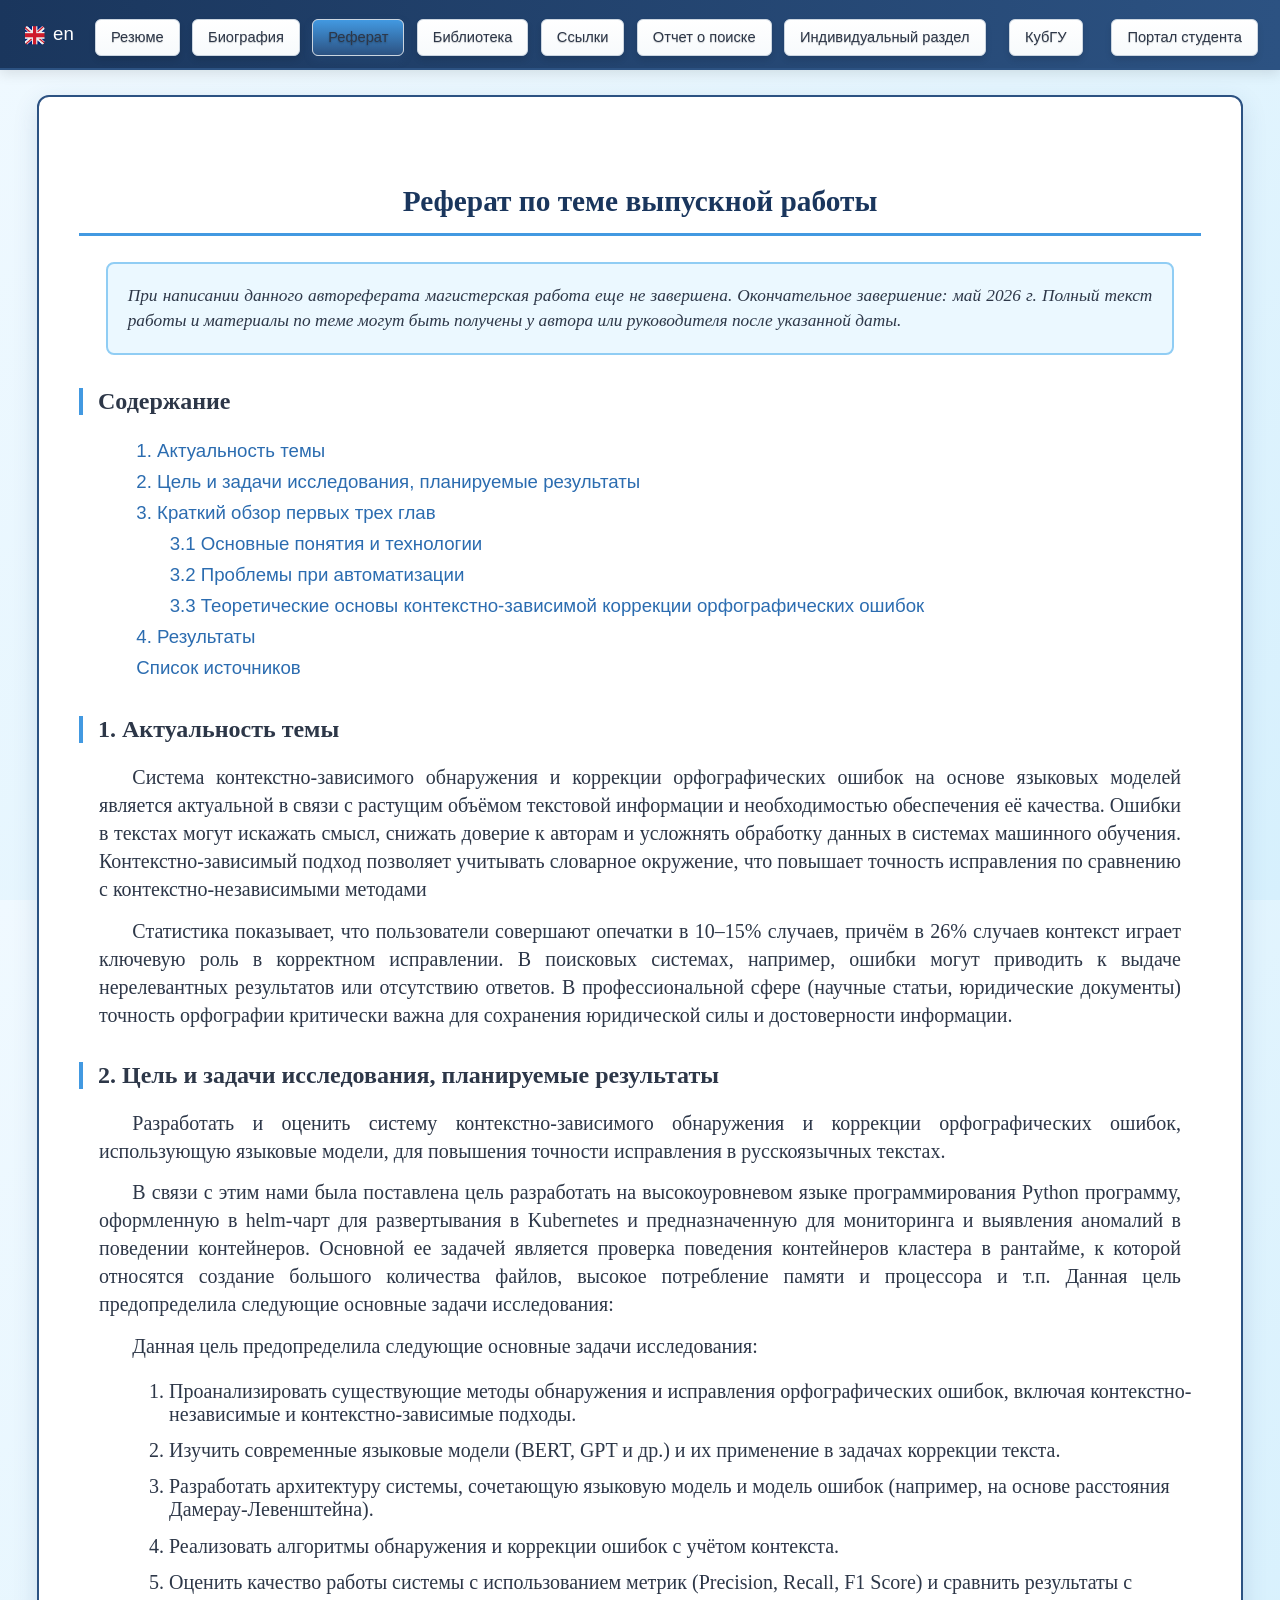
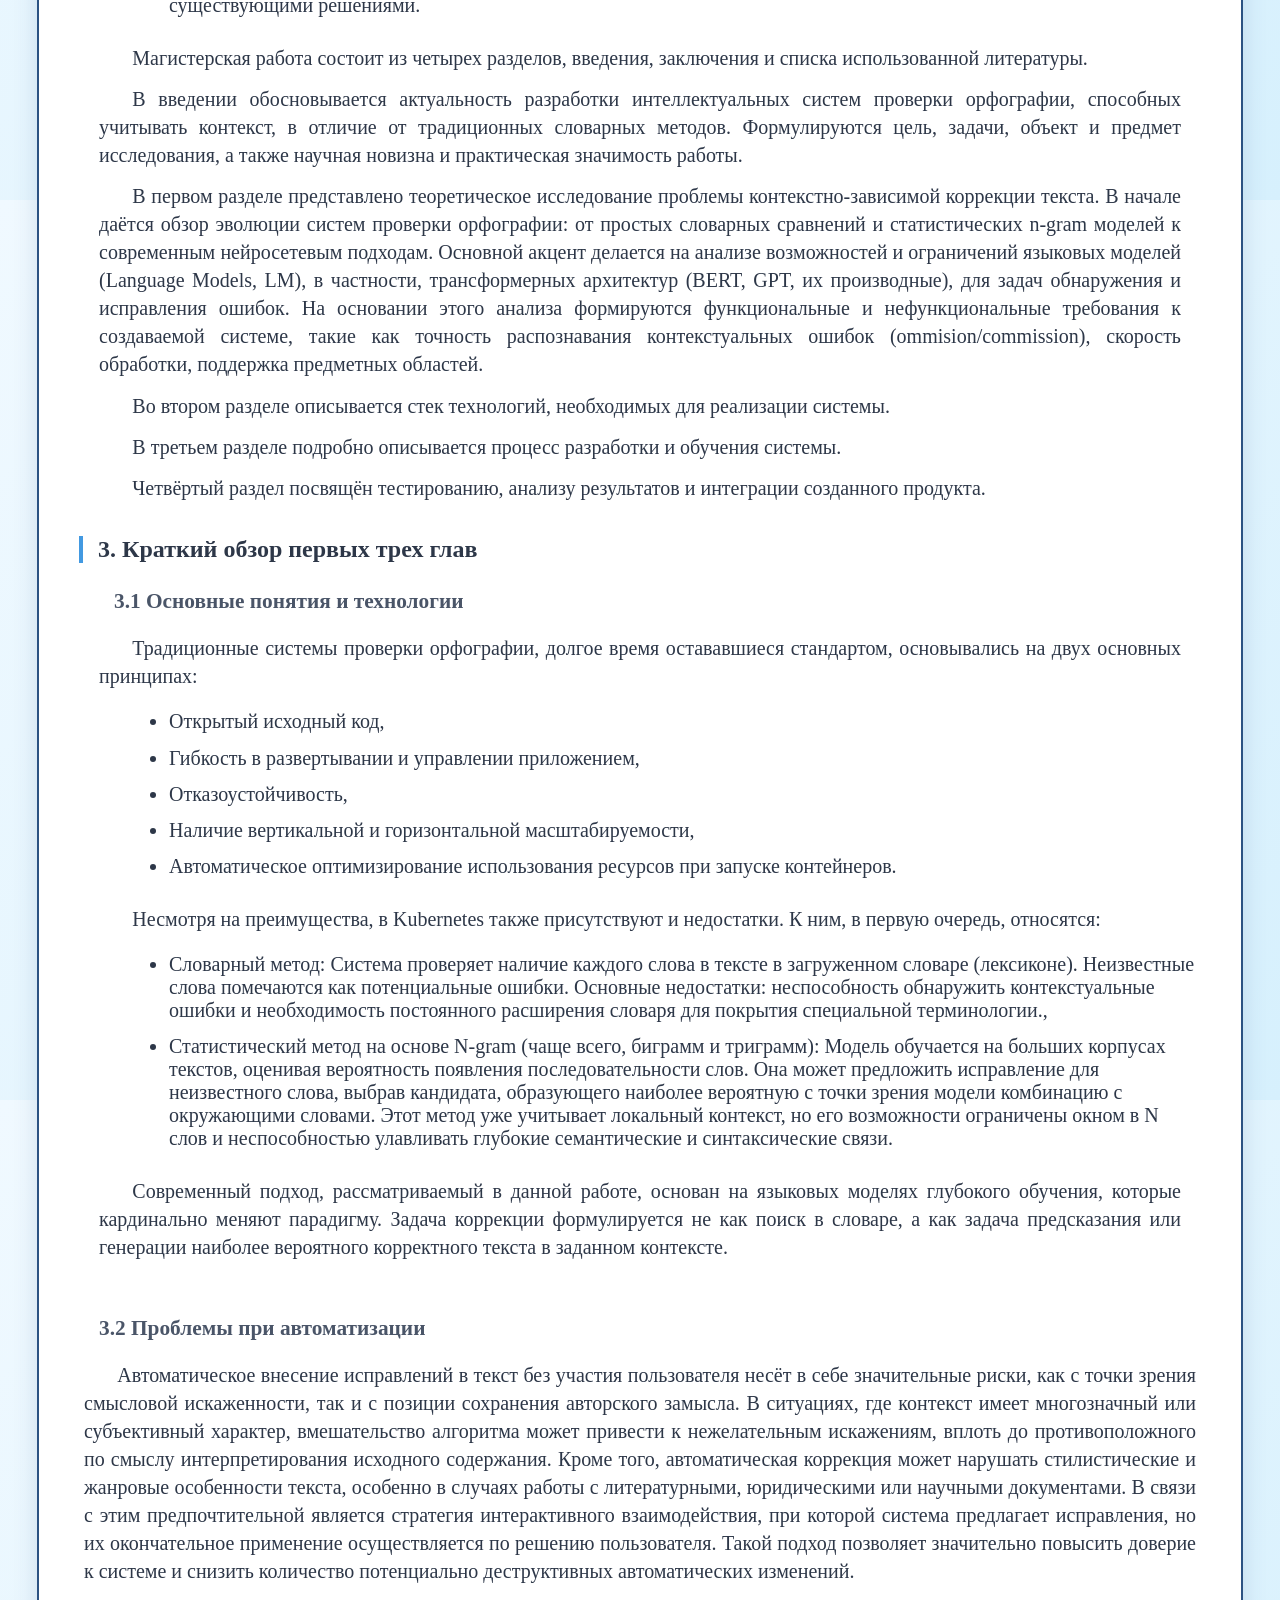
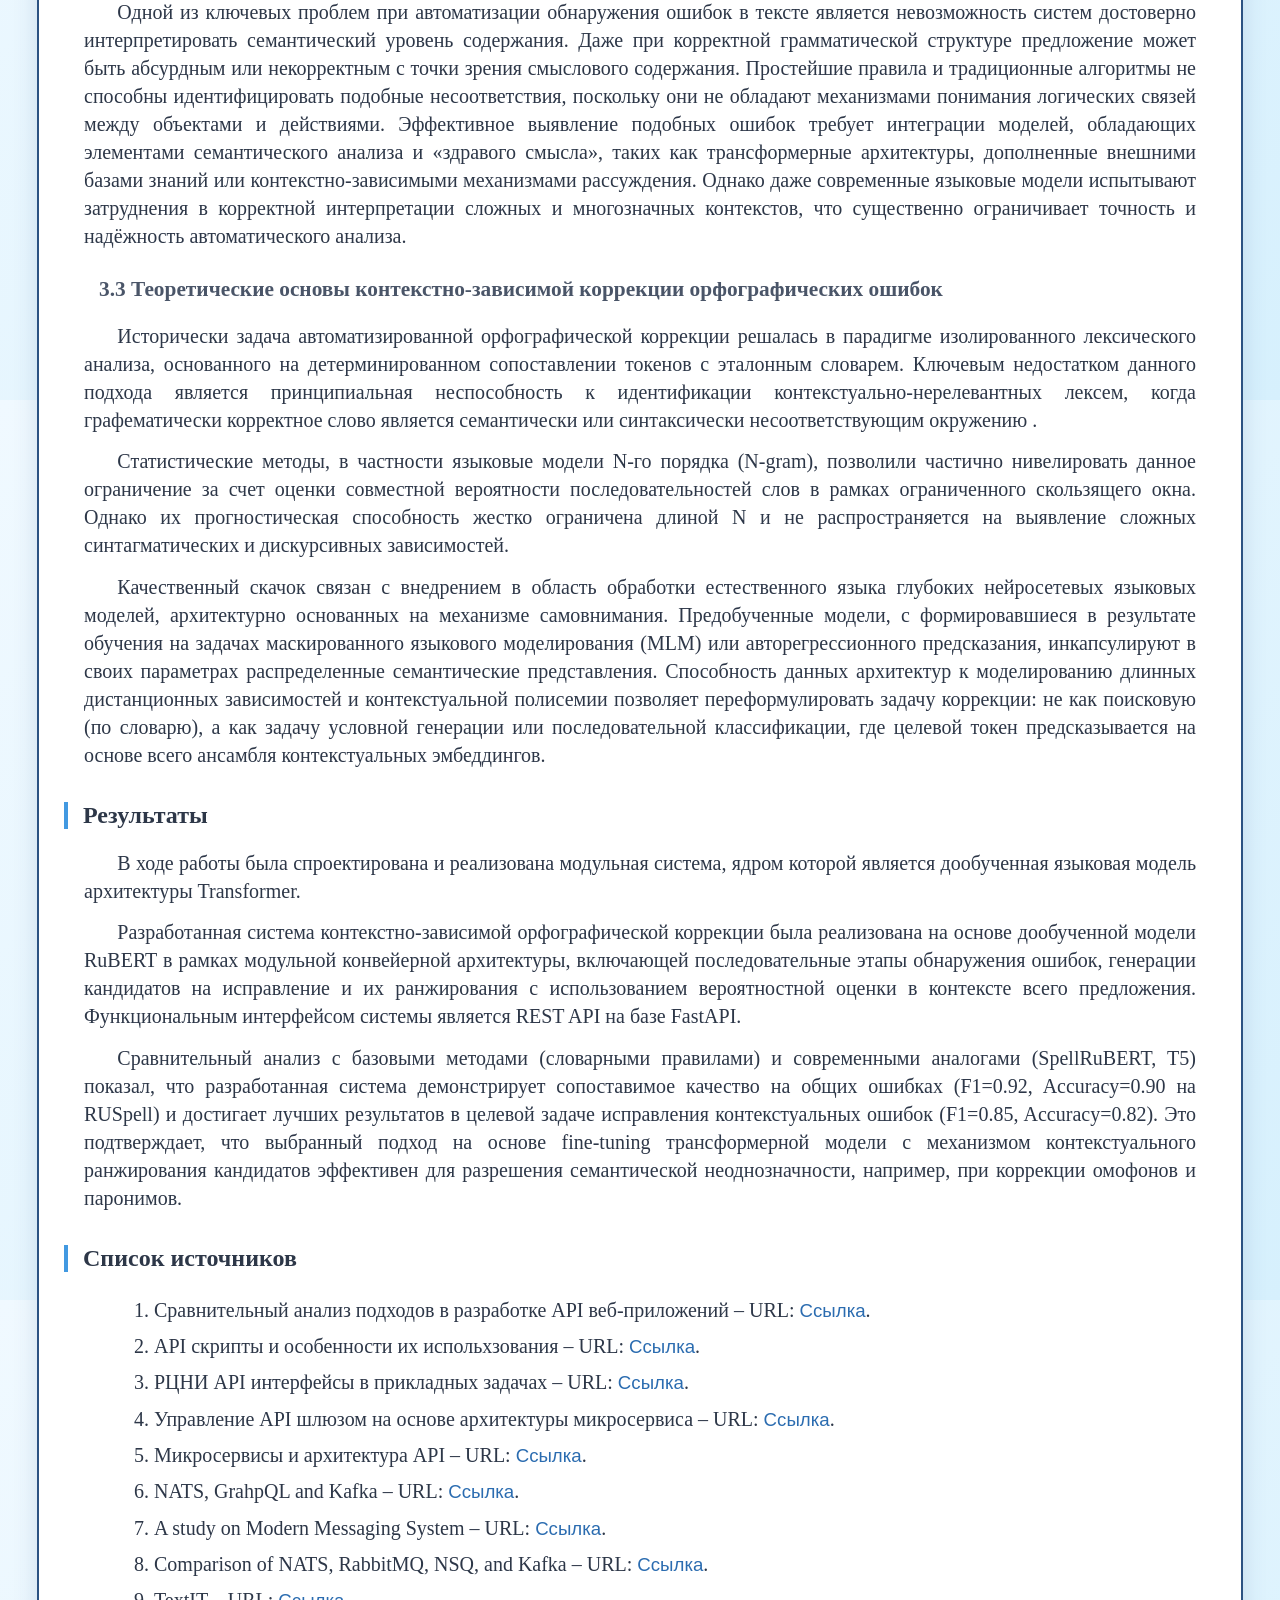
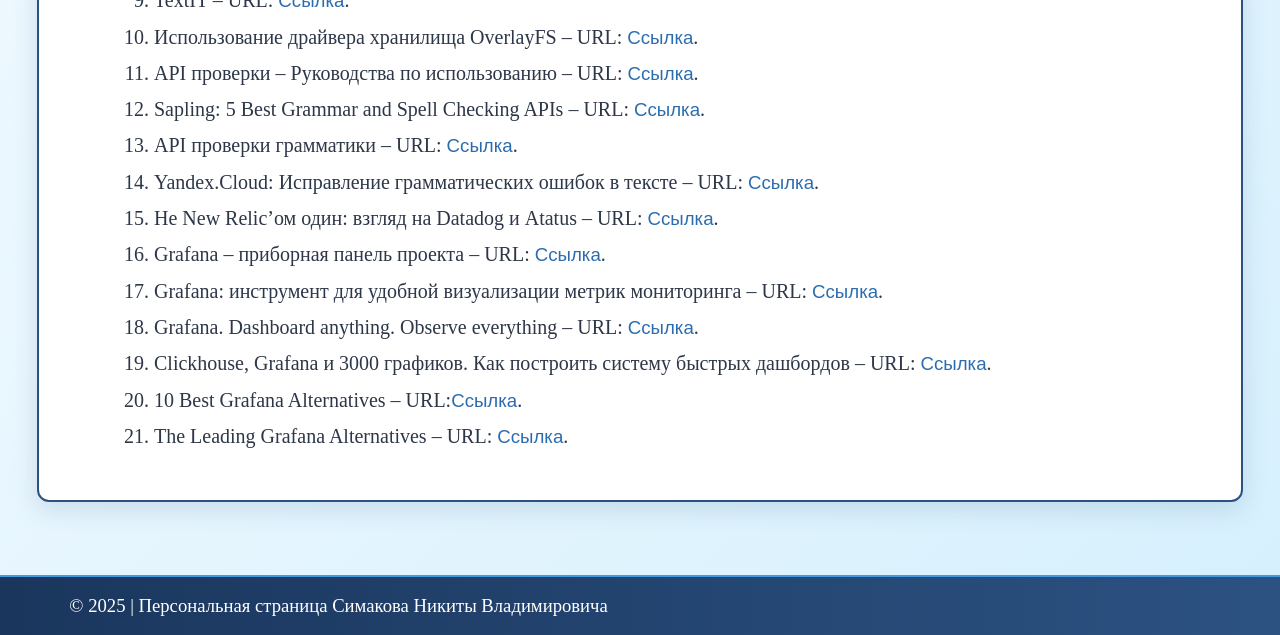
<file: diss/index.htm>
<!DOCTYPE HTML PUBLIC "-//W3C//DTD HTML 4.01 Transitional//EN" "http://www.w3.org/TR/html4/loose.dtd">
<html>
<head>
  <meta http-equiv="Content-Type" content="text/html; charset=utf-8">
  <title>Реферат - Симакова Никиты Владимировича - Система контекстно-зависимого обнаружения и коррекции орфографических ошибок на основе языковых моделей </title>
  <link rel="stylesheet" type="text/css" href="../css/style.css">
</head>

<body lang="ru">

	<div id="topblock">
		<div id="langbox">
			<a href="indexe.htm"><img src="../images/en-flag.png" alt="English" title="English" width="28" height="20" style="color: #ffff;">en</a>
		</div>
		<div id="menu">
			<a class="button color" href="../index.htm">Резюме</a>
			<a class="button color" href="../bio/index.htm">Биография</a>
			<a class="button colorfix">Реферат</a>
			<a class="button color" href="../library/index.htm">Библиотека</a>
			<a class="button color" href="../links/index.htm">Ссылки</a>
			<a class="button color" href="../links/report.htm">Отчет о поиске</a> 
			<a class="button color" href="../ind/index.htm">Индивидуальный раздел</a>
		</div>
		<div id="donntu">
			<a class="button color" href="http://kubsu.ru/" target="_blank">КубГУ</a> &nbsp;
			<a class="button color" href="https://kubsu.ru/user" target="_blank" title="Перейти в личный кабинет студента">Портал студента</a>
		</div>
	</div><!-- topblock -->

	<div id="middleblockosn">
		<div id="maintext">
			
			<h1 style="text-align: center;">Реферат по теме выпускной работы</h1>
			<p class="comment">
			При написании данного автореферата магистерская работа еще не завершена. Окончательное завершение: май 2026 г. Полный текст работы и материалы по теме могут быть получены у автора или руководителя после указанной даты.
			</p>
			
			<h2>Содержание</h2>

			<ul class=content>
				<li class=ct1><a href="#p1">1. Актуальность темы</a>
				<li class=ct1><a href="#p2">2. Цель и задачи исследования, планируемые результаты</a>
				
				<li class=ct1><a href="#p3">3. Краткий обзор первых трех глав</a>
				<li class=ct2><a href="#p31">3.1 Основные понятия и технологии</a>
				<li class=ct2><a href="#p32">3.2 Проблемы при автоматизации</a>
				<li class=ct2><a href="#p33">3.3 Теоретические основы контекстно-зависимой коррекции орфографических ошибок</a>
				
				<li class=ct1><a href="#p4">4. Результаты</a>
				
				<li class=ct1><a href="#ref">Список источников</a>
			</ul>

			<a name=p1></a>
			<h2>1. Актуальность темы</h2>
			
			<p>
			Система контекстно-зависимого обнаружения и коррекции орфографических ошибок на основе языковых моделей является актуальной в связи с растущим объёмом текстовой информации и необходимостью обеспечения её качества.
			 Ошибки в текстах могут искажать смысл, снижать доверие к авторам и усложнять обработку данных в системах машинного обучения.
			 Контекстно-зависимый подход позволяет учитывать словарное окружение, что повышает точность исправления по сравнению с контекстно-независимыми методами
			</p>

			<p> Статистика показывает, что пользователи совершают опечатки в 10–15% случаев, причём в 26% случаев контекст играет ключевую роль в корректном исправлении.
				 В поисковых системах, например, ошибки могут приводить к выдаче нерелевантных результатов или отсутствию ответов. 
				В профессиональной сфере (научные статьи, юридические документы) точность орфографии критически важна для сохранения юридической силы и достоверности информации. </p>
			
			<a name='p2'></a>
			<h2>2. Цель и задачи исследования, планируемые результаты</h2>
			
			<p>Разработать и оценить систему контекстно-зависимого обнаружения и коррекции орфографических ошибок,
				 использующую языковые модели, для повышения точности исправления в русскоязычных текстах. </p>
			
			<p>В связи с этим нами была поставлена цель разработать на высокоуровневом языке программирования Python программу, оформленную в helm-чарт для развертывания в Kubernetes
				 и предназначенную для мониторинга и выявления аномалий в поведении контейнеров. Основной ее задачей является проверка поведения контейнеров кластера в рантайме, к которой
				  относятся создание большого количества файлов, высокое потребление памяти и процессора и т.п. Данная цель предопределила следующие основные задачи исследования:</p>
			
			<p>Данная цель предопределила следующие основные задачи исследования:</p>
			<ol>
				<li style="margin-left: 50px;">Проанализировать существующие методы обнаружения и исправления орфографических ошибок, включая контекстно-независимые и контекстно-зависимые подходы.
				<li style="margin-left: 50px;">Изучить современные языковые модели (BERT, GPT и др.) и их применение в задачах коррекции текста.
				<li style="margin-left: 50px;">Разработать архитектуру системы, сочетающую языковую модель и модель ошибок (например, на основе расстояния Дамерау-Левенштейна).
				<li style="margin-left: 50px;">Реализовать алгоритмы обнаружения и коррекции ошибок с учётом контекста.
				<li style="margin-left: 50px;">Оценить качество работы системы с использованием метрик (Precision, Recall, F1 Score) и сравнить результаты с существующими решениями.
			</ol>
			<p>Магистерская работа состоит из четырех разделов, введения, заключения и списка использованной литературы.</p>

			<p>В введении обосновывается актуальность разработки интеллектуальных систем проверки орфографии, способных учитывать контекст, в отличие от традиционных словарных методов.
				 Формулируются цель, задачи, объект и предмет исследования,
				 а также научная новизна и практическая значимость работы.</p>
			<p>В первом разделе представлено теоретическое исследование проблемы контекстно-зависимой коррекции текста. В начале даётся обзор эволюции систем проверки орфографии:
				 от простых словарных сравнений и статистических n-gram моделей к современным нейросетевым подходам. Основной акцент делается на анализе возможностей и ограничений языковых моделей 
				 (Language Models, LM), в частности, трансформерных архитектур (BERT, GPT, их производные), для задач обнаружения и исправления ошибок.
				  На основании этого анализа формируются функциональные и нефункциональные требования к создаваемой системе,
				 такие как точность распознавания контекстуальных ошибок (оmmision/commission), скорость обработки, поддержка предметных областей.</p>
			<p>Во втором разделе описывается стек технологий, необходимых для реализации системы.</p>
			<p>В третьем разделе подробно описывается процесс разработки и обучения системы.</p>
			<p>Четвёртый раздел посвящён тестированию, анализу результатов и интеграции созданного продукта.</p>
			<a name=p3></a>
			<h2>3. Краткий обзор первых трех глав</h2>
	
			<a name=p31></a>
			<h3 style="margin-bottom: 20px; margin-left: 35px;">3.1 Основные понятия и технологии</h3>

			<p>
				Традиционные системы проверки орфографии, долгое время остававшиеся стандартом, основывались на двух основных принципах:
			</p>
			<ul>
				<li style="margin-left: 50px;">Открытый исходный код,</li>
				<li style="margin-left: 50px;">Гибкость в развертывании и управлении приложением,</li>
				<li style="margin-left: 50px;">Отказоустойчивость,</li>
				<li style="margin-left: 50px;">Наличие вертикальной и горизонтальной масштабируемости,</li>
				<li style="margin-left: 50px;">Автоматическое оптимизирование использования ресурсов при запуске контейнеров.</li>
			</ul>
			<p>Несмотря на преимущества, в Kubernetes также присутствуют и недостатки. К ним, в первую очередь, относятся:</p>
			<ul>
				<li style="margin-left: 50px;">Словарный метод: Система проверяет наличие каждого слова в тексте в загруженном словаре (лексиконе). Неизвестные слова помечаются как потенциальные ошибки. Основные недостатки: 
					неспособность обнаружить контекстуальные ошибки  и необходимость постоянного расширения словаря для покрытия специальной терминологии.,</li>
				<li style="margin-left: 50px;">Статистический метод на основе N-gram (чаще всего, биграмм и триграмм): Модель обучается на больших корпусах текстов, оценивая вероятность появления последовательности слов. Она может предложить исправление для неизвестного слова, выбрав кандидата, образующего наиболее вероятную с точки зрения модели комбинацию с окружающими словами. Этот метод уже учитывает локальный контекст, 
					но его возможности ограничены окном в N слов и неспособностью улавливать глубокие семантические и синтаксические связи.</li>
				
			</ul>
			
			<p>Современный подход, рассматриваемый в данной работе, основан на языковых моделях глубокого обучения, 
				которые кардинально меняют парадигму. Задача коррекции формулируется не как поиск в словаре, 
				а как задача предсказания или генерации наиболее вероятного корректного текста в заданном контексте.</p>
			
			</div>	

			<a name=p32></a>
			<h3 style="margin-bottom: 20px; margin-left: 35px;">3.2 Проблемы при автоматизации</h3>
			<p>Автоматическое внесение исправлений в текст без участия пользователя несёт в себе значительные риски, как с точки зрения смысловой искаженности, 
				так и с позиции сохранения авторского замысла. В ситуациях, где контекст имеет многозначный или субъективный характер, вмешательство алгоритма может привести к нежелательным искажениям, 
				вплоть до противоположного по смыслу интерпретирования исходного содержания. Кроме того, автоматическая коррекция может нарушать стилистические и жанровые особенности текста, особенно в случаях работы 
				с литературными, юридическими или научными документами. В связи с этим предпочтительной является стратегия интерактивного взаимодействия, при которой система предлагает исправления, но их окончательное 
				применение осуществляется по решению пользователя.
				 Такой подход позволяет значительно повысить доверие к системе и снизить количество потенциально деструктивных автоматических изменений.</p>
			<p>Одной из ключевых проблем при автоматизации обнаружения ошибок в тексте является невозможность систем достоверно интерпретировать семантический уровень содержания.
				 Даже при корректной грамматической структуре предложение может быть абсурдным или некорректным с точки зрения смыслового содержания. 
				 Простейшие правила и традиционные алгоритмы не способны идентифицировать подобные несоответствия, поскольку они не обладают механизмами понимания логических связей между 
				 объектами и действиями. Эффективное выявление подобных ошибок требует интеграции моделей, обладающих элементами семантического анализа и «здравого смысла», таких как
				  трансформерные архитектуры, дополненные внешними базами знаний или контекстно-зависимыми механизмами рассуждения. Однако даже современные языковые модели испытывают затруднения
				 в корректной интерпретации сложных и многозначных контекстов, что существенно ограничивает точность и надёжность автоматического анализа.</p>
			
			
			
			

			<a name=p33></a>
			<h3  style="margin-bottom: 20px; margin-left: 35px;">3.3 Теоретические основы контекстно-зависимой коррекции орфографических ошибок</h3>	
			<p>Исторически задача автоматизированной орфографической коррекции решалась в парадигме изолированного лексического анализа,
				 основанного на детерминированном сопоставлении токенов с эталонным словарем. Ключевым недостатком данного подхода является принципиальная неспособность к идентификации
				  контекстуально-нерелевантных лексем, когда графематически корректное слово является семантически 
				или синтаксически несоответствующим окружению .</p>
			
			<p>Статистические методы, в частности языковые модели N-го порядка (N-gram), позволили частично нивелировать данное ограничение за счет оценки совместной вероятности
				 последовательностей слов в рамках ограниченного скользящего окна.
				 Однако их прогностическая способность жестко ограничена длиной N и не распространяется на выявление сложных синтагматических и дискурсивных зависимостей. </p>
			
			
			<p>Качественный скачок связан с внедрением в область обработки естественного языка
				 глубоких нейросетевых языковых моделей, архитектурно основанных на механизме самовнимания. Предобученные модели, с
				 формировавшиеся в результате обучения на задачах маскированного языкового моделирования (MLM) или авторегрессионного предсказания,
				  инкапсулируют в своих параметрах распределенные семантические представления. Способность данных архитектур к моделированию длинных дистанционных зависимостей
				   и контекстуальной полисемии позволяет переформулировать задачу коррекции: не как поисковую (по словарю),
				 а как задачу условной генерации или последовательной классификации, где целевой токен предсказывается на основе всего ансамбля контекстуальных эмбеддингов.</p>
		

			<a name=p4></a>
			<h2>Результаты</h2>
			<p>В ходе работы была спроектирована и реализована модульная система, ядром которой является дообученная языковая модель архитектуры Transformer.</p>
			<p>Разработанная система контекстно-зависимой орфографической коррекции была реализована на основе дообученной модели RuBERT в рамках модульной конвейерной архитектуры, 
				включающей последовательные этапы обнаружения ошибок, генерации кандидатов на исправление и их ранжирования с использованием вероятностной оценки в контексте всего предложения.
				 Функциональным интерфейсом системы является REST API на базе FastAPI.</p>
			<p> Сравнительный анализ с базовыми методами (словарными правилами) и современными аналогами (SpellRuBERT, T5) показал,
				 что разработанная система демонстрирует сопоставимое качество на общих ошибках (F1=0.92, Accuracy=0.90 на RUSpell) и достигает лучших результатов в целевой задаче исправления
				  контекстуальных ошибок (F1=0.85, Accuracy=0.82). Это подтверждает, что выбранный подход на основе fine-tuning трансформерной модели
				 с механизмом контекстуального ранжирования кандидатов эффективен для разрешения семантической неоднозначности, например, при коррекции омофонов и паронимов.</p>
			
			
			

			
			<a name=ref></a>
			<h2>Список источников</h2>
			<ol>
				<li style="margin-left: 50px;"><a name="ref1"></a> Сравнительный анализ подходов в разработке API веб-приложений – URL: <a href="https://cyberleninka.ru/article/n/sravnitelnyy-analiz-podhodov-v-razrabotke-api-veb-prilozheniy/viewer ">Ссылка</a>.
				<li style="margin-left: 50px;"><a name="ref2"></a> API скрипты и особенности их испольхзования – URL: <a href="URL: https://cyberleninka.ru/article/n/api-skripty-i-osobennoispolzovaniya/viewer ">Ссылка</a>.
				<li style="margin-left: 50px;"><a name="ref3"></a> РЦНИ API интерфейсы в прикладных задачах – URL: <a href="https://www.semanticscholar.org/reader/077a6f147bd94930433405989775d805c6da1d20/">Ссылка</a>.
				<li style="margin-left: 50px;"><a name="ref4"></a> Управление API шлюзом на основе архитектуры микросервиса – URL: <a href="https://cyberleninka.ru/article/n/upravlenie-api-shlyuzom-na-osnove-arhitektury-mikroservisa/viewer">Ссылка</a>.
				<li style="margin-left: 50px;"><a name="ref5"></a> Микросервисы и архитектура API – URL: <a href="https://sciguide.hse.ru/tech/api/ ">Ссылка</a>.
				<li style="margin-left: 50px;"><a name="ref6"></a> NATS, GrahpQL and Kafka – URL: <a href="https://habr.com/ru/articles/875330/ ">Ссылка</a>.
				<li style="margin-left: 50px;"><a name="ref7"></a> A study on Modern Messaging System – URL: <a href="https://www.semanticscholar.org/reader/077a6f147bd94930433405989775d805c6da1d20">Ссылка</a>.
				<li style="margin-left: 50px;"><a name="ref8"></a> Comparison of NATS, RabbitMQ, NSQ, and Kafka  – URL: <a href="https://gcore.com/learning/nats-rabbitmq-nsq-kafka-comparison/ ">Ссылка</a>.
				<li style="margin-left: 50px;"><a name="ref9"></a> TextIT – URL: <a href="https://habr.com/ru/articles/576888/">Ссылка</a>.
				<li style="margin-left: 50px;"><a name="ref10"></a> Использование драйвера хранилища OverlayFS – URL: <a href="https://digitology.tech/docs/docker/storage/storagedriver/overlayfs-driver.html">Ссылка</a>.
				<li style="margin-left: 50px;"><a name="ref11"></a> API проверки – Руководства по использованию – URL: <a href="https://text.ru/api-check/manual">Ссылка</a>.
				<li style="margin-left: 50px;"><a name="ref12"></a> Sapling: 5 Best Grammar and Spell Checking APIs – URL: <a href="https://sapling.ai/docs/api/comparison/ ">Ссылка</a>.
				<li style="margin-left: 50px;"><a name="ref13"></a> API проверки грамматики  – URL: <a href="https://textgears.com/ru/api">Ссылка</a>.
				<li style="margin-left: 50px;"><a name="ref14"></a> Yandex.Cloud: Исправление грамматических ошибок в тексте – URL: <a href="https://yandex.cloud/ru/docs/foundationmodels/prompts/yandexgpt/content-fixing-errors?utm_referrer=https%3A%2F%2Fyandex.ru%2F">Ссылка</a>.
				<li style="margin-left: 50px;"><a name="ref15"></a> Не New Relic’ом один: взгляд на Datadog и Atatus – URL: <a href="https://habr.com/ru/companies/flant/articles/465177/">Ссылка</a>.
				<li style="margin-left: 50px;"><a name="ref21"></a> Grafana – приборная панель проекта – URL: <a href="https://skillbox.ru/media/code/grafana-pribornaya-panel-proekta/?ysclid=m60exx0mp6582596561#stk-1">Ссылка</a>.
				<li style="margin-left: 50px;"><a name="ref22"></a> Grafana: инструмент для удобной визуализации метрик мониторинга – URL: <a href="https://cloud.vk.com/blog/grafana-instrument-udobnoy-vizualizatsii-metrik-monitoringa/?ysclid=m60f4884ms238637031">Ссылка</a>.
				<li style="margin-left: 50px;"><a name="ref23"></a> Grafana. Dashboard anything. Observe everything – URL: <a href="https://grafana.com/grafana/">Ссылка</a>.
				<li style="margin-left: 50px;"><a name="ref24"></a> Clickhouse, Grafana и 3000 графиков. Как построить систему быстрых дашбордов – URL: <a href="https://habr.com/ru/companies/ozontech/articles/774712/">Ссылка</a>.
				<li style="margin-left: 50px;"><a name="ref25"></a> 10 Best Grafana Alternatives – URL:<a href=" https://www.atatus.com/blog/grafana-alternatives/">Ссылка</a>.
				<li style="margin-left: 50px;"><a name="ref26"></a> The Leading Grafana Alternatives – URL: <a href="https://logit.io/blog/post/grafana-alternatives/">Ссылка</a>.
				</ol>
		
		</div> <!-- maintext -->
	
	</div> <!-- middleblock -->

	<footer>
		<p>© 2025 | Персональная страница Симакова Никиты Владимировича</p>
	</footer>

</body>
</html>
</file>
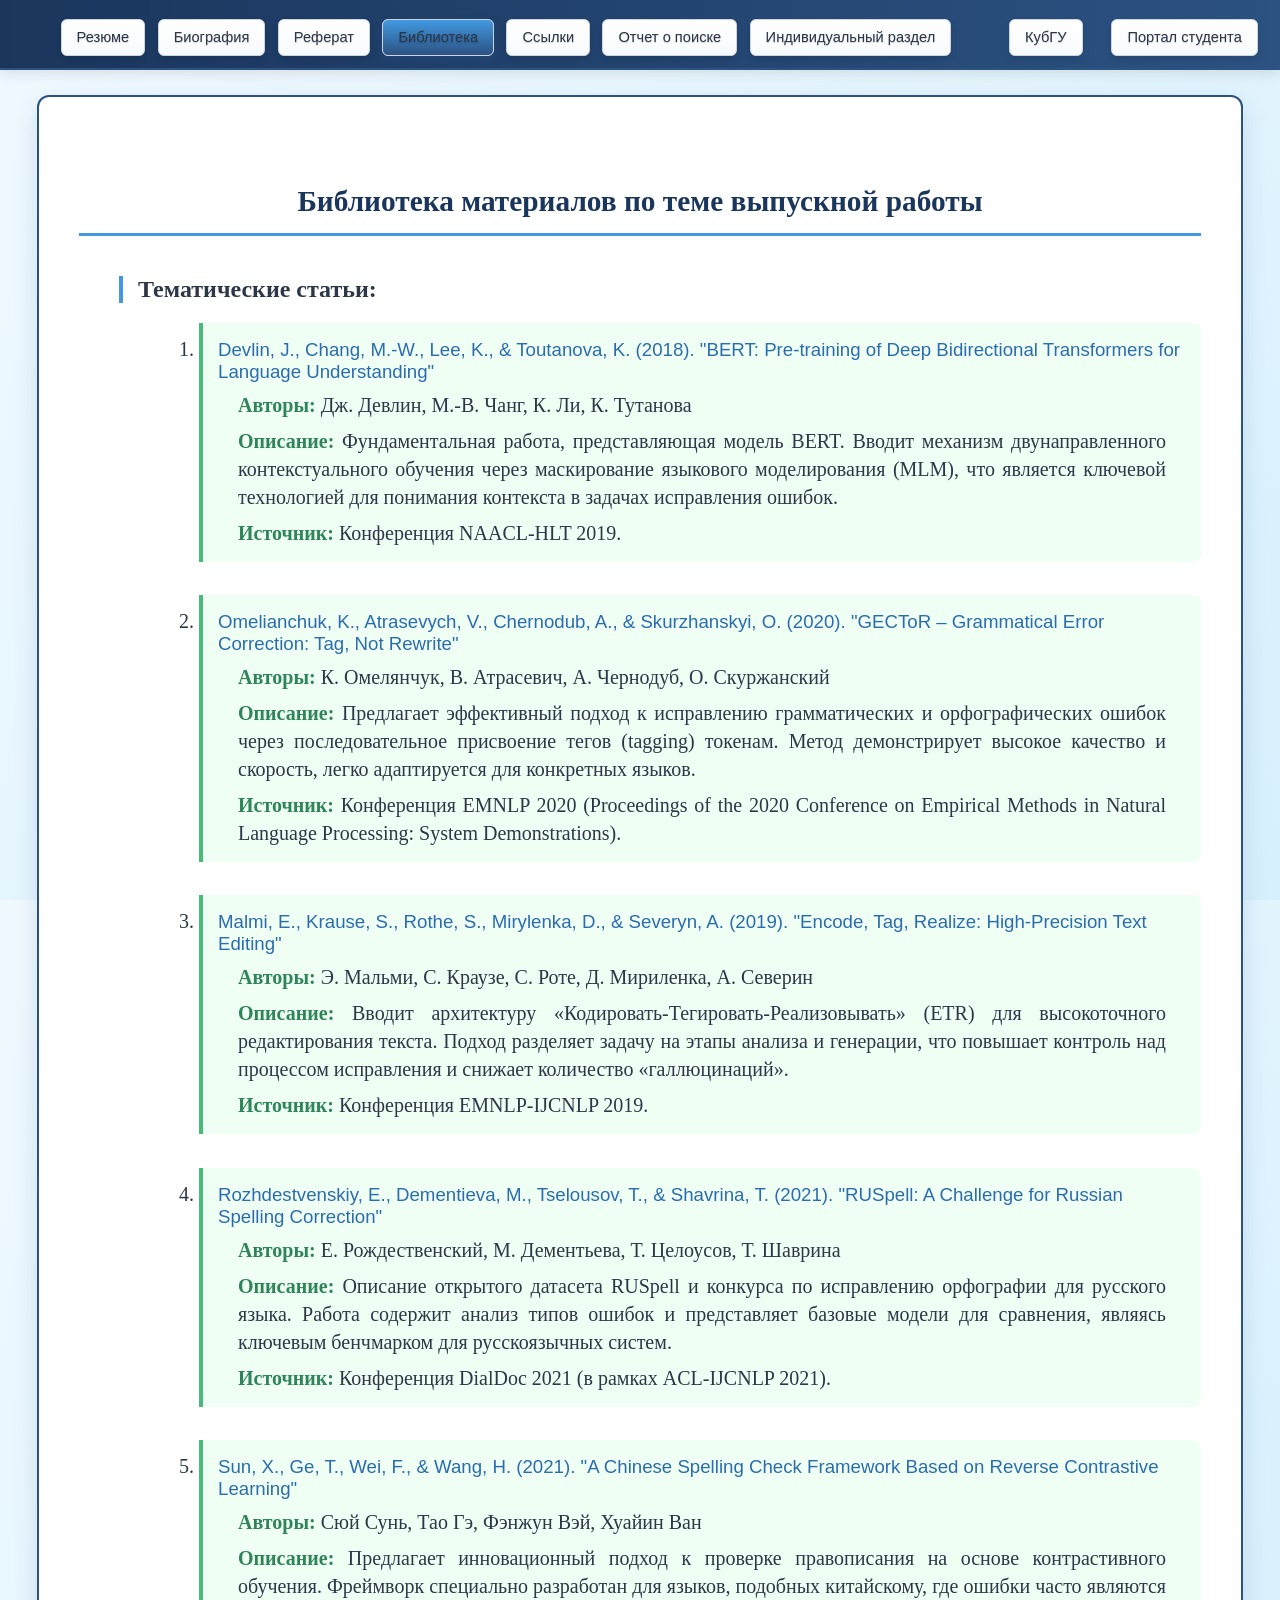
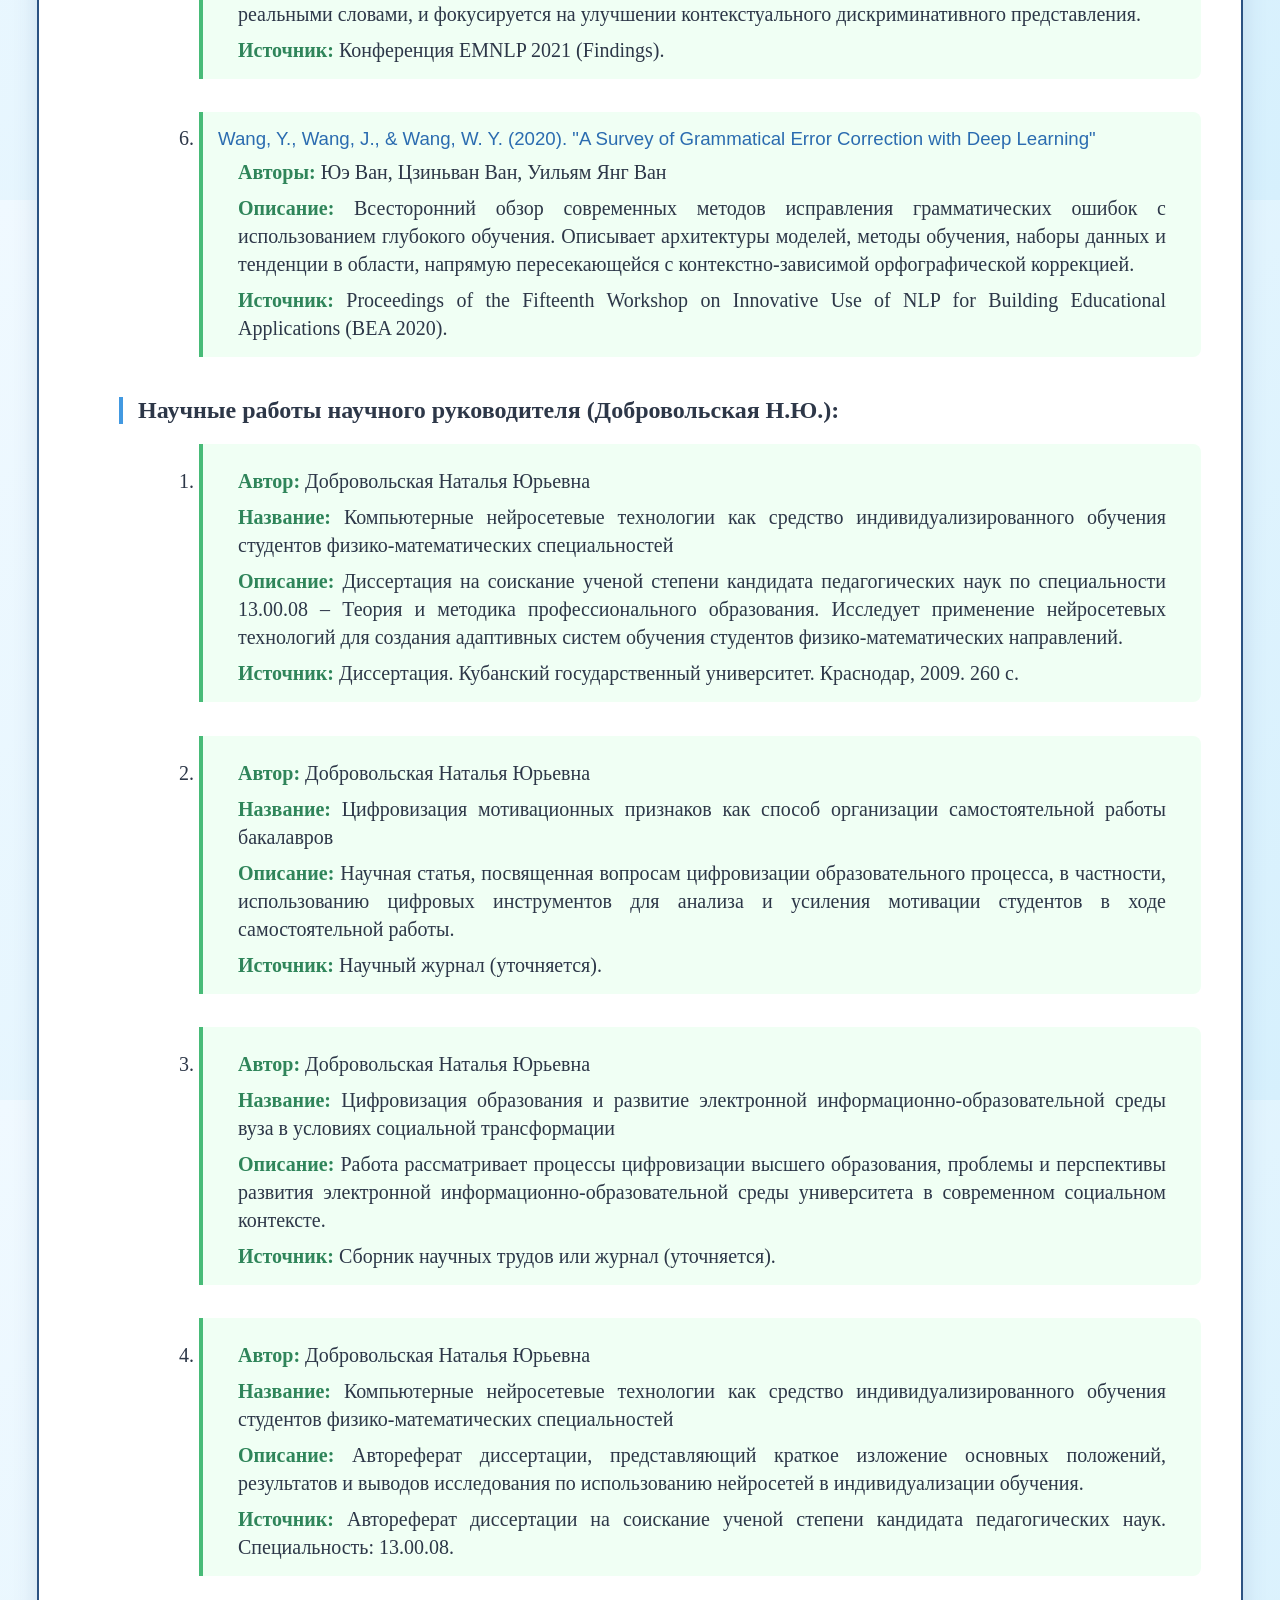
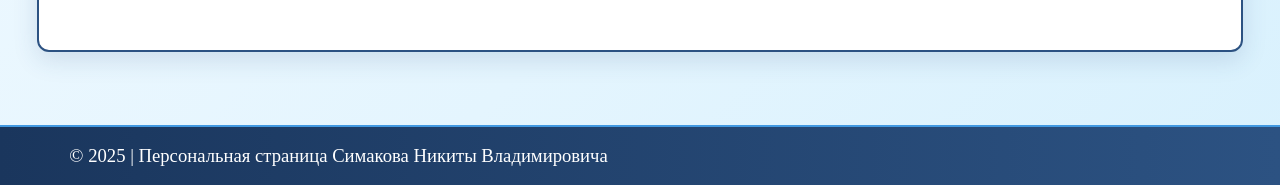
<file: library/index.htm>
<!DOCTYPE HTML PUBLIC "-//W3C//DTD HTML 4.01 Transitional//EN" "http://www.w3.org/TR/html4/loose.dtd">
<html>
<head>
  <meta http-equiv="Content-Type" content="text/html; charset=utf-8">
  <title>Библиотека - Симакова Никиты Владимировича - Система контекстно-зависимого обнаружения и коррекции орфографических ошибок на основе языковых моделей</title>
  <link rel="stylesheet" type="text/css" href="../css/style.css">
</head>

<body lang="ru">

	<div id="topblock">
		<div id="menu">
			<a class="button color" href="../index.htm">Резюме</a>
			<a class="button color" href="../bio/index.htm">Биография</a>
			<a class="button color" href="../diss/index.htm">Реферат</a>
			<a class="button colorfix">Библиотека</a>
			<a class="button color" href="../links/index.htm">Ссылки</a>
			<a class="button color" href="../links/report.htm">Отчет о поиске</a> 
			<a class="button color" href="../ind/index.htm">Индивидуальный раздел</a>
		</div>
		<div id="donntu">
			<a class="button color" href="http://kubsu.ru/" target="_blank">КубГУ</a> &nbsp;
			<a class="button color" href="https://kubsu.ru/user" target="_blank" title="Перейти в личный кабинет студента">Портал студента</a>
		</div>
	</div>

	<div id="middleblockosn">
		<div id="maintext">
			<h1>Библиотека материалов по теме выпускной работы</h1>
			<ol>
				<h2>Тематические статьи:</h2>
				<ol> 
					<li class=lib> <a href="https://arxiv.org/abs/1810.04805">Devlin, J., Chang, M.-W., Lee, K., & Toutanova, K. (2018). "BERT: Pre-training of Deep Bidirectional Transformers for Language Understanding"</a> 
						<p><span class=cat>Авторы: </span>Дж. Девлин, М.-В. Чанг, К. Ли, К. Тутанова</p> 
						<p><span class=cat>Описание: </span> Фундаментальная работа, представляющая модель BERT. Вводит механизм двунаправленного контекстуального обучения через маскирование языкового моделирования (MLM), что является ключевой технологией для понимания контекста в задачах исправления ошибок.</p>
						<p><span class=cat>Источник: </span>Конференция NAACL-HLT 2019.</p> 
					</li> 
					<li class=lib> <a href="https://arxiv.org/abs/2005.06600">Omelianchuk, K., Atrasevych, V., Chernodub, A., & Skurzhanskyi, O. (2020). "GECToR – Grammatical Error Correction: Tag, Not Rewrite"</a>
						<p><span class=cat>Авторы:</span> К. Омелянчук, В. Атрасевич, А. Чернодуб, О. Скуржанский</p> 
						<p><span class=cat>Описание:</span> Предлагает эффективный подход к исправлению грамматических и орфографических ошибок через последовательное присвоение тегов (tagging) токенам. Метод демонстрирует высокое качество и скорость, легко адаптируется для конкретных языков.</p> 
						<p><span class=cat>Источник:</span> Конференция EMNLP 2020 (Proceedings of the 2020 Conference on Empirical Methods in Natural Language Processing: System Demonstrations).</p> 
					</li> 
					<li class=lib> <a href="https://arxiv.org/abs/1910.02037">Malmi, E., Krause, S., Rothe, S., Mirylenka, D., & Severyn, A. (2019). "Encode, Tag, Realize: High-Precision Text Editing"</a> 
						<p><span class=cat>Авторы:</span> Э. Мальми, С. Краузе, С. Роте, Д. Мириленка, А. Северин</p> 
						<p><span class=cat>Описание:</span> Вводит архитектуру «Кодировать-Тегировать-Реализовывать» (ETR) для высокоточного редактирования текста. Подход разделяет задачу на этапы анализа и генерации, что повышает контроль над процессом исправления и снижает количество «галлюцинаций».</p> 
						<p><span class=cat>Источник:</span> Конференция EMNLP-IJCNLP 2019.</p> 
					</li> 
					<li class=lib> <a href="https://arxiv.org/abs/2010.12394">Rozhdestvenskiy, E., Dementieva, M., Tselousov, T., & Shavrina, T. (2021). "RUSpell: A Challenge for Russian Spelling Correction"</a> 
						<p><span class=cat>Авторы:</span> Е. Рождественский, М. Дементьева, Т. Целоусов, Т. Шаврина</p> 
						<p><span class=cat>Описание:</span> Описание открытого датасета RUSpell и конкурса по исправлению орфографии для русского языка. Работа содержит анализ типов ошибок и представляет базовые модели для сравнения, являясь ключевым бенчмарком для русскоязычных систем.</p> 
						<p><span class=cat>Источник:</span> Конференция DialDoc 2021 (в рамках ACL-IJCNLP 2021).</p> 
					</li> 
					<li class=lib> <a href="https://arxiv.org/abs/2103.01630">Sun, X., Ge, T., Wei, F., & Wang, H. (2021). "A Chinese Spelling Check Framework Based on Reverse Contrastive Learning"</a> 
						<p><span class=cat>Авторы:</span> Сюй Сунь, Тао Гэ, Фэнжун Вэй, Хуайин Ван</p> 
						<p><span class=cat>Описание:</span> Предлагает инновационный подход к проверке правописания на основе контрастивного обучения. Фреймворк специально разработан для языков, подобных китайскому, где ошибки часто являются реальными словами, и фокусируется на улучшении контекстуального дискриминативного представления.</p> 
						<p><span class=cat>Источник:</span> Конференция EMNLP 2021 (Findings).</p> 
					</li> 
					<li class=lib> <a href="https://www.aclweb.org/anthology/2020.bea-1.16/">Wang, Y., Wang, J., & Wang, W. Y. (2020). "A Survey of Grammatical Error Correction with Deep Learning"</a> 
						<p><span class=cat>Авторы:</span> Юэ Ван, Цзиньван Ван, Уильям Янг Ван</p> 
						<p><span class=cat>Описание:</span> Всесторонний обзор современных методов исправления грамматических ошибок с использованием глубокого обучения. Описывает архитектуры моделей, методы обучения, наборы данных и тенденции в области, напрямую пересекающейся с контекстно-зависимой орфографической коррекцией.</p> 
						<p><span class=cat>Источник:</span> Proceedings of the Fifteenth Workshop on Innovative Use of NLP for Building Educational Applications (BEA 2020).</p> 
					</li> 
				</ol>
				
				<h2>Научные работы научного руководителя (Добровольская Н.Ю.):</h2>
				<ol>
					<li class=lib>
						<p><span class=cat>Автор: </span>Добровольская Наталья Юрьевна</p>
						<p><span class=cat>Название: </span>Компьютерные нейросетевые технологии как средство индивидуализированного обучения студентов физико-математических специальностей</p>
						<p><span class=cat>Описание: </span>Диссертация на соискание ученой степени кандидата педагогических наук по специальности 13.00.08 – Теория и методика профессионального образования. Исследует применение нейросетевых технологий для создания адаптивных систем обучения студентов физико-математических направлений.</p>
						<p><span class=cat>Источник: </span>Диссертация. Кубанский государственный университет. Краснодар, 2009. 260 с.</p>
					</li>
					<li class=lib>
						<p><span class=cat>Автор: </span>Добровольская Наталья Юрьевна</p>
						<p><span class=cat>Название: </span>Цифровизация мотивационных признаков как способ организации самостоятельной работы бакалавров</p>
						<p><span class=cat>Описание: </span>Научная статья, посвященная вопросам цифровизации образовательного процесса, в частности, использованию цифровых инструментов для анализа и усиления мотивации студентов в ходе самостоятельной работы.</p>
						<p><span class=cat>Источник: </span>Научный журнал (уточняется).</p>
					</li>
					<li class=lib>
						<p><span class=cat>Автор: </span>Добровольская Наталья Юрьевна</p>
						<p><span class=cat>Название: </span>Цифровизация образования и развитие электронной информационно-образовательной среды вуза в условиях социальной трансформации</p>
						<p><span class=cat>Описание: </span>Работа рассматривает процессы цифровизации высшего образования, проблемы и перспективы развития электронной информационно-образовательной среды университета в современном социальном контексте.</p>
						<p><span class=cat>Источник: </span>Сборник научных трудов или журнал (уточняется).</p>
					</li>
					<li class=lib>
						<p><span class=cat>Автор: </span>Добровольская Наталья Юрьевна</p>
						<p><span class=cat>Название: </span>Компьютерные нейросетевые технологии как средство индивидуализированного обучения студентов физико-математических специальностей</p>
						<p><span class=cat>Описание: </span>Автореферат диссертации, представляющий краткое изложение основных положений, результатов и выводов исследования по использованию нейросетей в индивидуализации обучения.</p>
						<p><span class=cat>Источник: </span>Автореферат диссертации на соискание ученой степени кандидата педагогических наук. Специальность: 13.00.08.</p>
					</li>
				</ol>
			</ol>
		</div> <!-- maintext -->
	</div> <!-- middleblock -->

	<footer>
		<p>© 2025 | Персональная страница Симакова Никиты Владимировича</p>
	</footer>

</body>
</html>
</file>
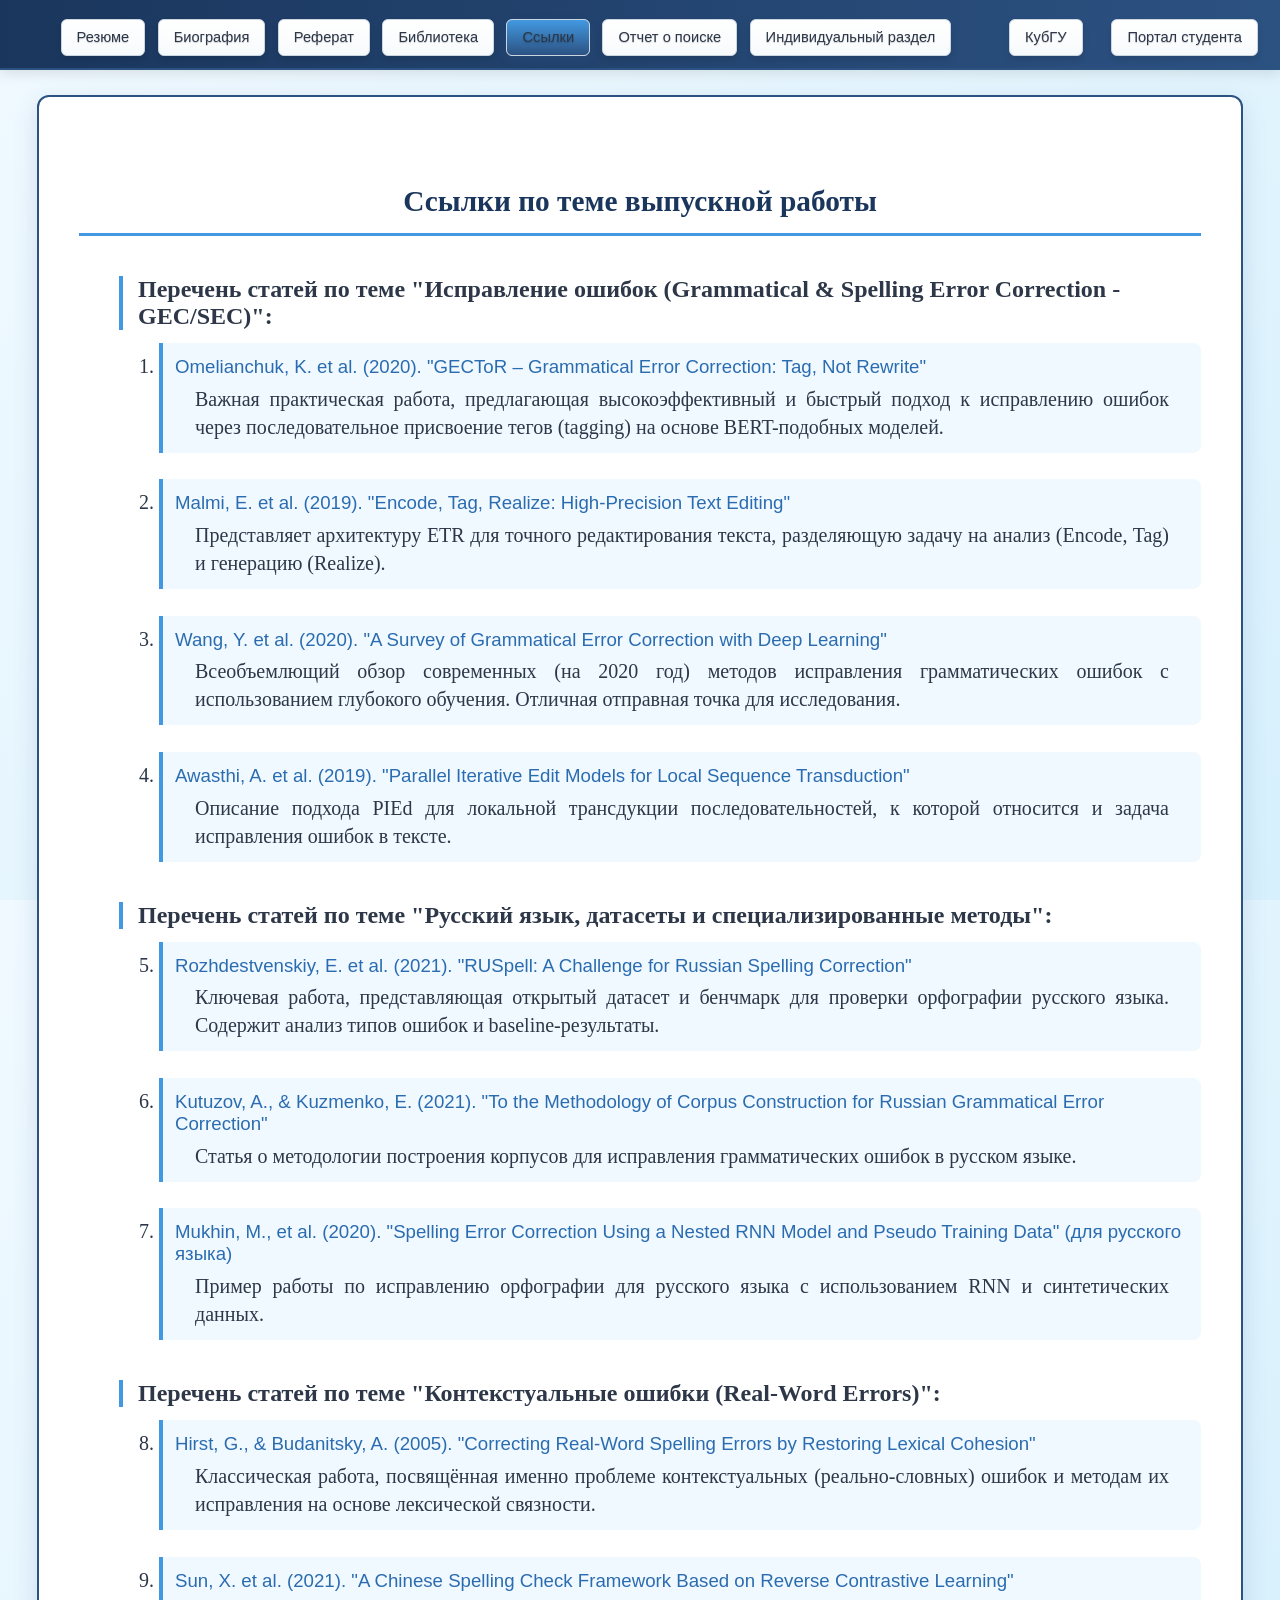
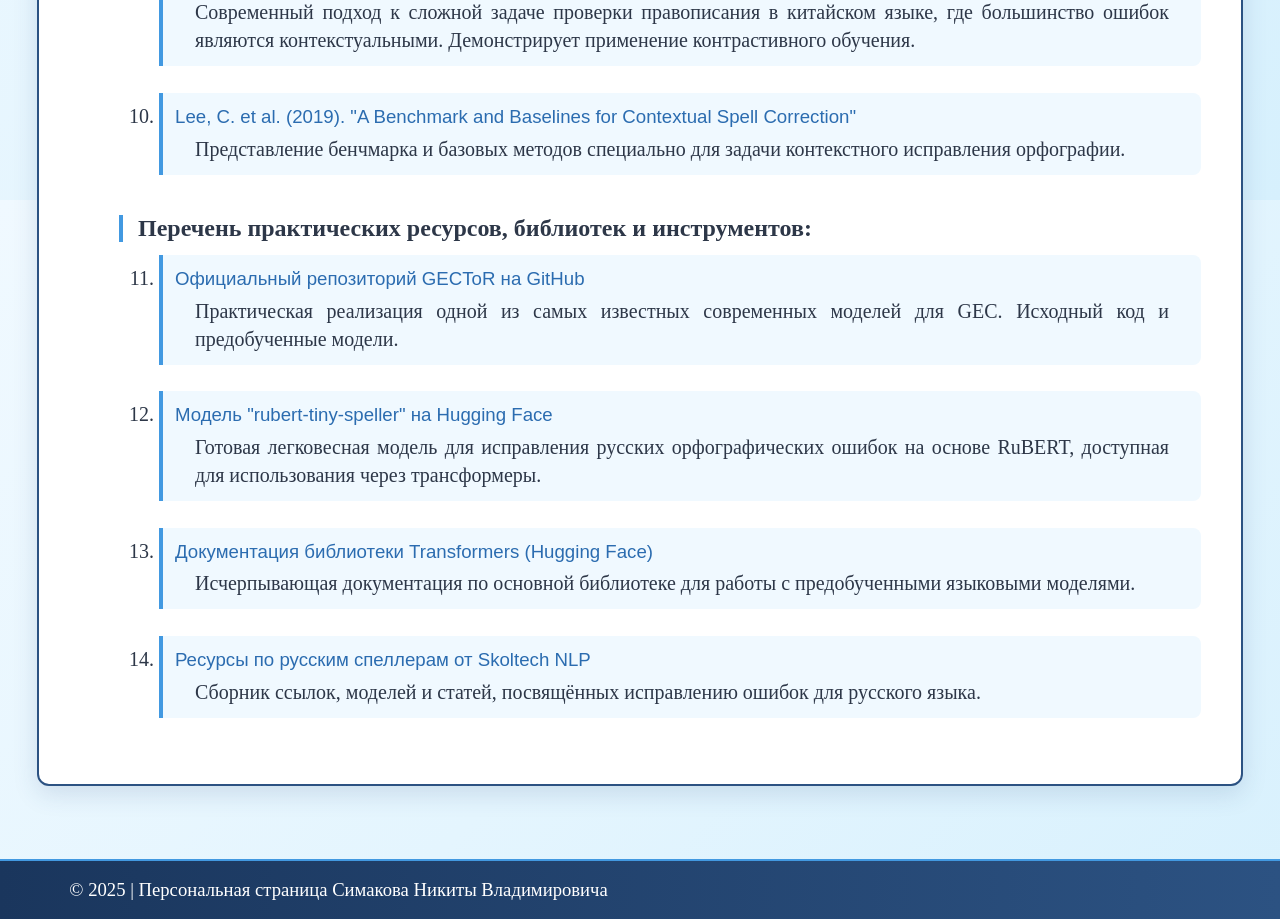
<file: links/index.htm>
<!DOCTYPE HTML PUBLIC "-//W3C//DTD HTML 4.01 Transitional//EN" "http://www.w3.org/TR/html4/loose.dtd">
<html>
<head>
  <meta http-equiv="Content-Type" content="text/html; charset=utf-8">
  <title>Ссылки - Симакова Никиты Владимировича - Система контекстно-зависимого обнаружения и коррекции орфографических ошибок на основе языковых моделей</title>
  <link rel="stylesheet" type="text/css" href="../css/style.css">
</head>

<body lang="ru">

	<div id="topblock">		
		<div id="menu">
			<a class="button color" href="../index.htm">Резюме</a>
			<a class="button color" href="../bio/index.htm"> Биография</a>
			<a class="button color" href="../diss/index.htm">Реферат</a>
			<a class="button color" href="../library/index.htm">Библиотека</a>
			<a class="button colorfix" href="../links/index.htm">Ссылки</a>
			<a class="button color" href="../links/report.htm">Отчет о поиске</a> 
			<a class="button color" href="../ind/index.htm">Индивидуальный раздел</a>
		</div>
		<div id="donntu">
			<a class="button color" href="http://kubsu.ru/" target="_blank">КубГУ</a> &nbsp;
			<a class="button color" href="https://kubsu.ru/user" target="_blank" title="Перейти в личный кабинет студента">Портал студента</a>
		</div>
	</div>

	<div id="middleblockosn">
		<div id="maintext">
			<h1>Ссылки по теме выпускной работы</h1>
			<ol>
			<h2>Перечень статей по теме "Исправление ошибок (Grammatical & Spelling Error Correction - GEC/SEC)":</h2>
<li class=list>
    <a href="https://arxiv.org/abs/2005.06600">Omelianchuk, K. et al. (2020). "GECToR – Grammatical Error Correction: Tag, Not Rewrite"</a>
    <p>Важная практическая работа, предлагающая высокоэффективный и быстрый подход к исправлению ошибок через последовательное присвоение тегов (tagging) на основе BERT-подобных моделей.</p>
</li>
<li class=list>
    <a href="https://arxiv.org/abs/1910.02037">Malmi, E. et al. (2019). "Encode, Tag, Realize: High-Precision Text Editing"</a>
    <p>Представляет архитектуру ETR для точного редактирования текста, разделяющую задачу на анализ (Encode, Tag) и генерацию (Realize).</p>
</li>
<li class=list>
    <a href="https://aclanthology.org/2020.bea-1.16/">Wang, Y. et al. (2020). "A Survey of Grammatical Error Correction with Deep Learning"</a>
    <p>Всеобъемлющий обзор современных (на 2020 год) методов исправления грамматических ошибок с использованием глубокого обучения. Отличная отправная точка для исследования.</p>
</li>
<li class=list>
    <a href="https://arxiv.org/abs/1906.01733">Awasthi, A. et al. (2019). "Parallel Iterative Edit Models for Local Sequence Transduction"</a>
    <p>Описание подхода PIEd для локальной трансдукции последовательностей, к которой относится и задача исправления ошибок в тексте.</p>
</li>

<h2>Перечень статей по теме "Русский язык, датасеты и специализированные методы":</h2>
<li class=list>
    <a href="https://arxiv.org/abs/2010.12394">Rozhdestvenskiy, E. et al. (2021). "RUSpell: A Challenge for Russian Spelling Correction"</a>
    <p>Ключевая работа, представляющая открытый датасет и бенчмарк для проверки орфографии русского языка. Содержит анализ типов ошибок и baseline-результаты.</p>
</li>
<li class=list>
    <a href="https://aclanthology.org/2021.ranlp-1.132/">Kutuzov, A., & Kuzmenko, E. (2021). "To the Methodology of Corpus Construction for Russian Grammatical Error Correction"</a>
    <p>Статья о методологии построения корпусов для исправления грамматических ошибок в русском языке.</p>
</li>
<li class=list>
    <a href="https://aclanthology.org/2020.coling-main.358/">Mukhin, M., et al. (2020). "Spelling Error Correction Using a Nested RNN Model and Pseudo Training Data" (для русского языка)</a>
    <p>Пример работы по исправлению орфографии для русского языка с использованием RNN и синтетических данных.</p>
</li>

<h2>Перечень статей по теме "Контекстуальные ошибки (Real-Word Errors)":</h2>
<li class=list>
    <a href="https://aclanthology.org/P13-2046/">Hirst, G., & Budanitsky, A. (2005). "Correcting Real-Word Spelling Errors by Restoring Lexical Cohesion"</a>
    <p>Классическая работа, посвящённая именно проблеме контекстуальных (реально-словных) ошибок и методам их исправления на основе лексической связности.</p>
</li>
<li class=list>
    <a href="https://arxiv.org/abs/2103.01630">Sun, X. et al. (2021). "A Chinese Spelling Check Framework Based on Reverse Contrastive Learning"</a>
    <p>Современный подход к сложной задаче проверки правописания в китайском языке, где большинство ошибок являются контекстуальными. Демонстрирует применение контрастивного обучения.</p>
</li>
<li class=list>
    <a href="https://www.aclweb.org/anthology/N19-1079/">Lee, C. et al. (2019). "A Benchmark and Baselines for Contextual Spell Correction"</a>
    <p>Представление бенчмарка и базовых методов специально для задачи контекстного исправления орфографии.</p>
</li>

<h2>Перечень практических ресурсов, библиотек и инструментов:</h2>
<li class=list>
    <a href="https://github.com/grammarly/gector">Официальный репозиторий GECToR на GitHub</a>
    <p>Практическая реализация одной из самых известных современных моделей для GEC. Исходный код и предобученные модели.</p>
</li>
<li class=list>
    <a href="https://huggingface.co/cointegrated/rubert-tiny-speller">Модель "rubert-tiny-speller" на Hugging Face</a>
    <p>Готовая легковесная модель для исправления русских орфографических ошибок на основе RuBERT, доступная для использования через трансформеры.</p>
</li>
<li class=list>
    <a href="https://huggingface.co/docs/transformers/index">Документация библиотеки Transformers (Hugging Face)</a>
    <p>Исчерпывающая документация по основной библиотеке для работы с предобученными языковыми моделями.</p>
</li>
<li class=list>
    <a href="https://github.com/skoltech-nlp/russian_spellers">Ресурсы по русским спеллерам от Skoltech NLP</a>
    <p>Сборник ссылок, моделей и статей, посвящённых исправлению ошибок для русского языка.</p>
</li>
			</ol>
		</div> <!-- maintext -->
	</div> <!-- middleblock -->
	<footer>
		<p>© 2025 | Персональная страница Симакова Никиты Владимировича</p>
	</footer>
</body>
</html>
</file>
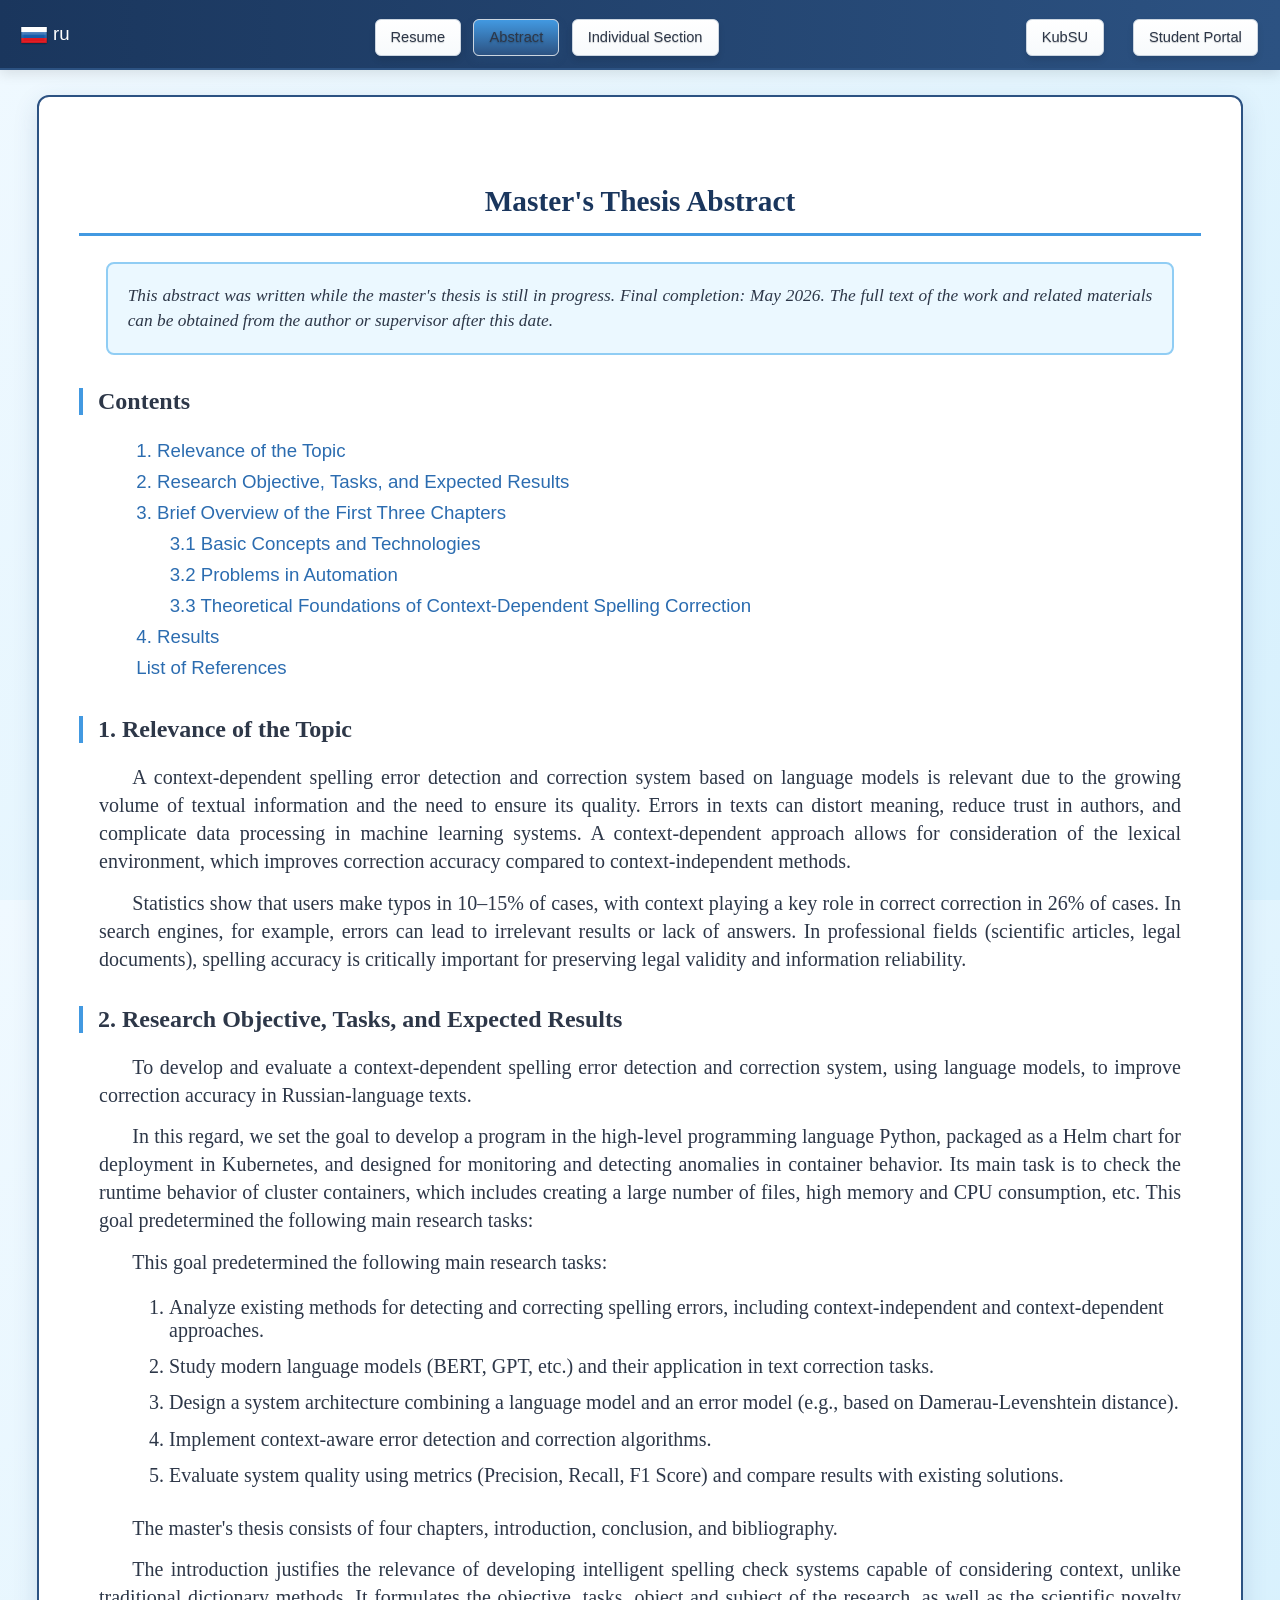
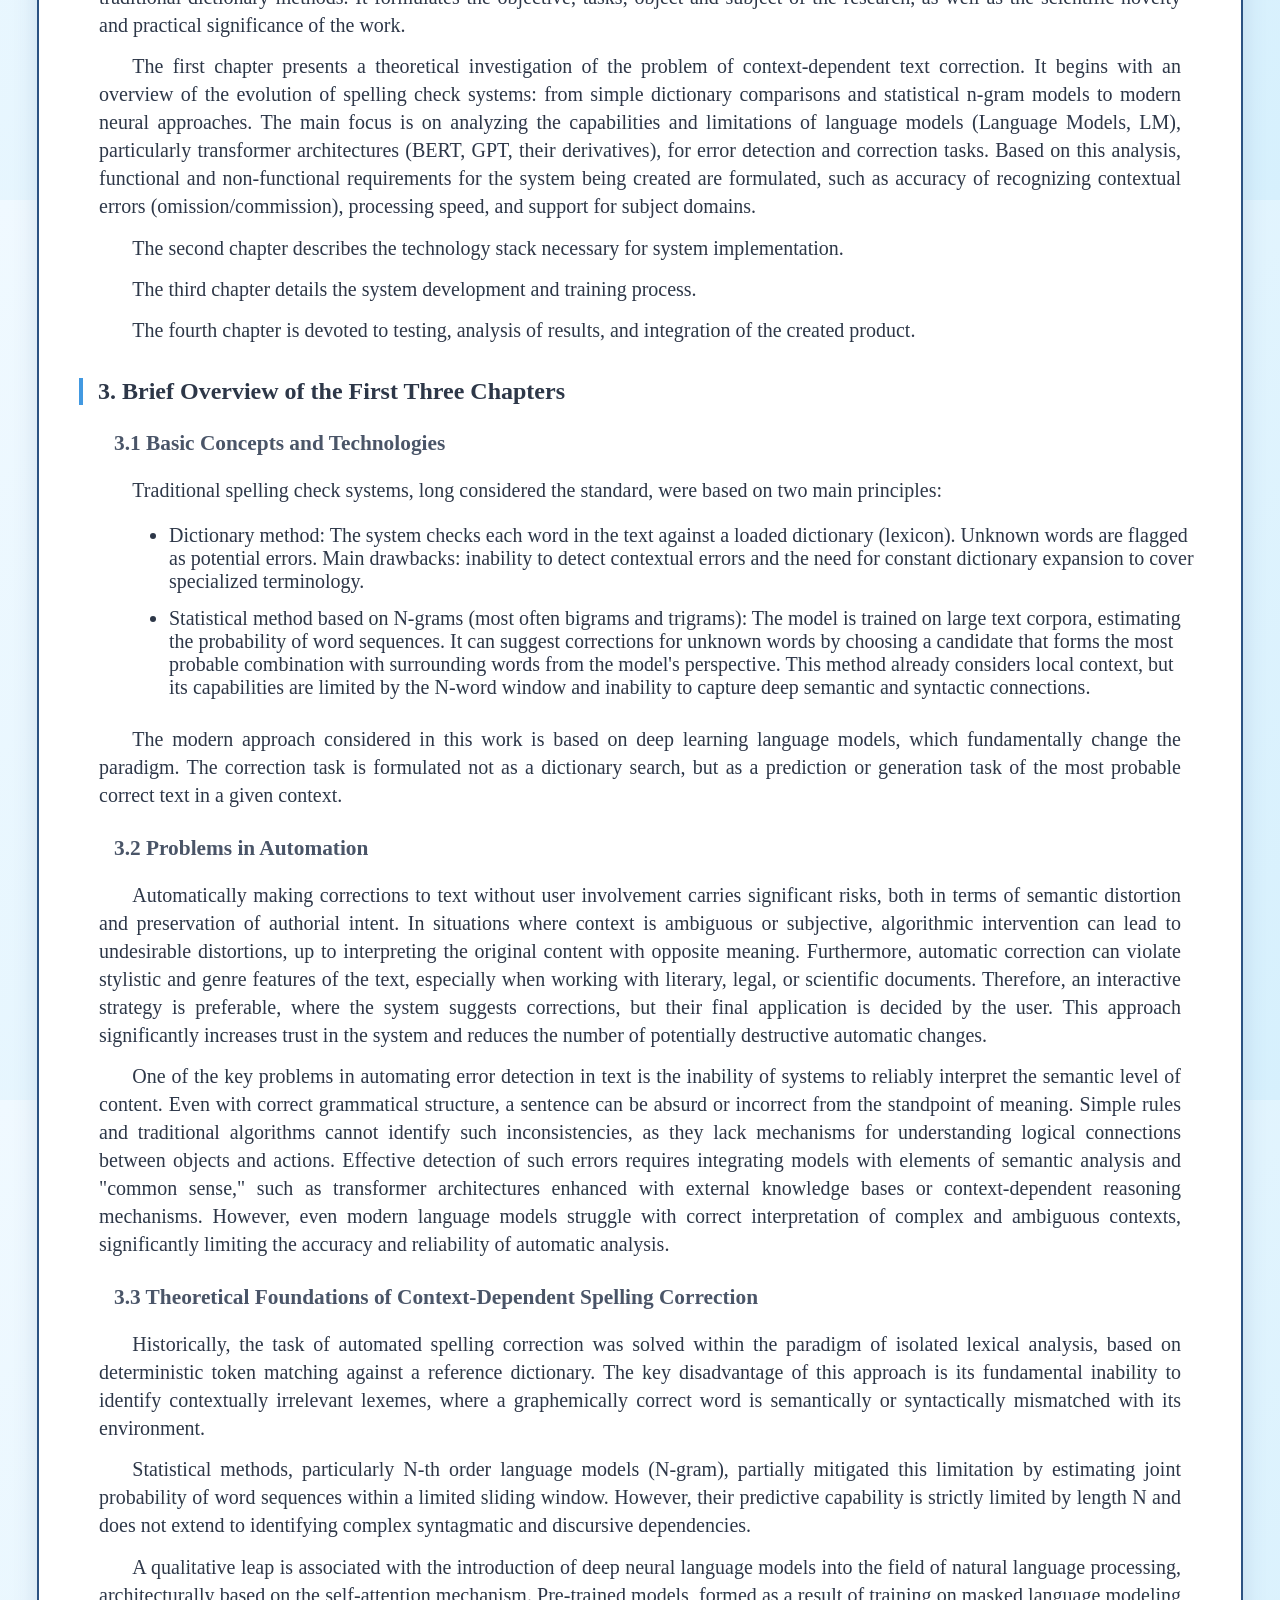
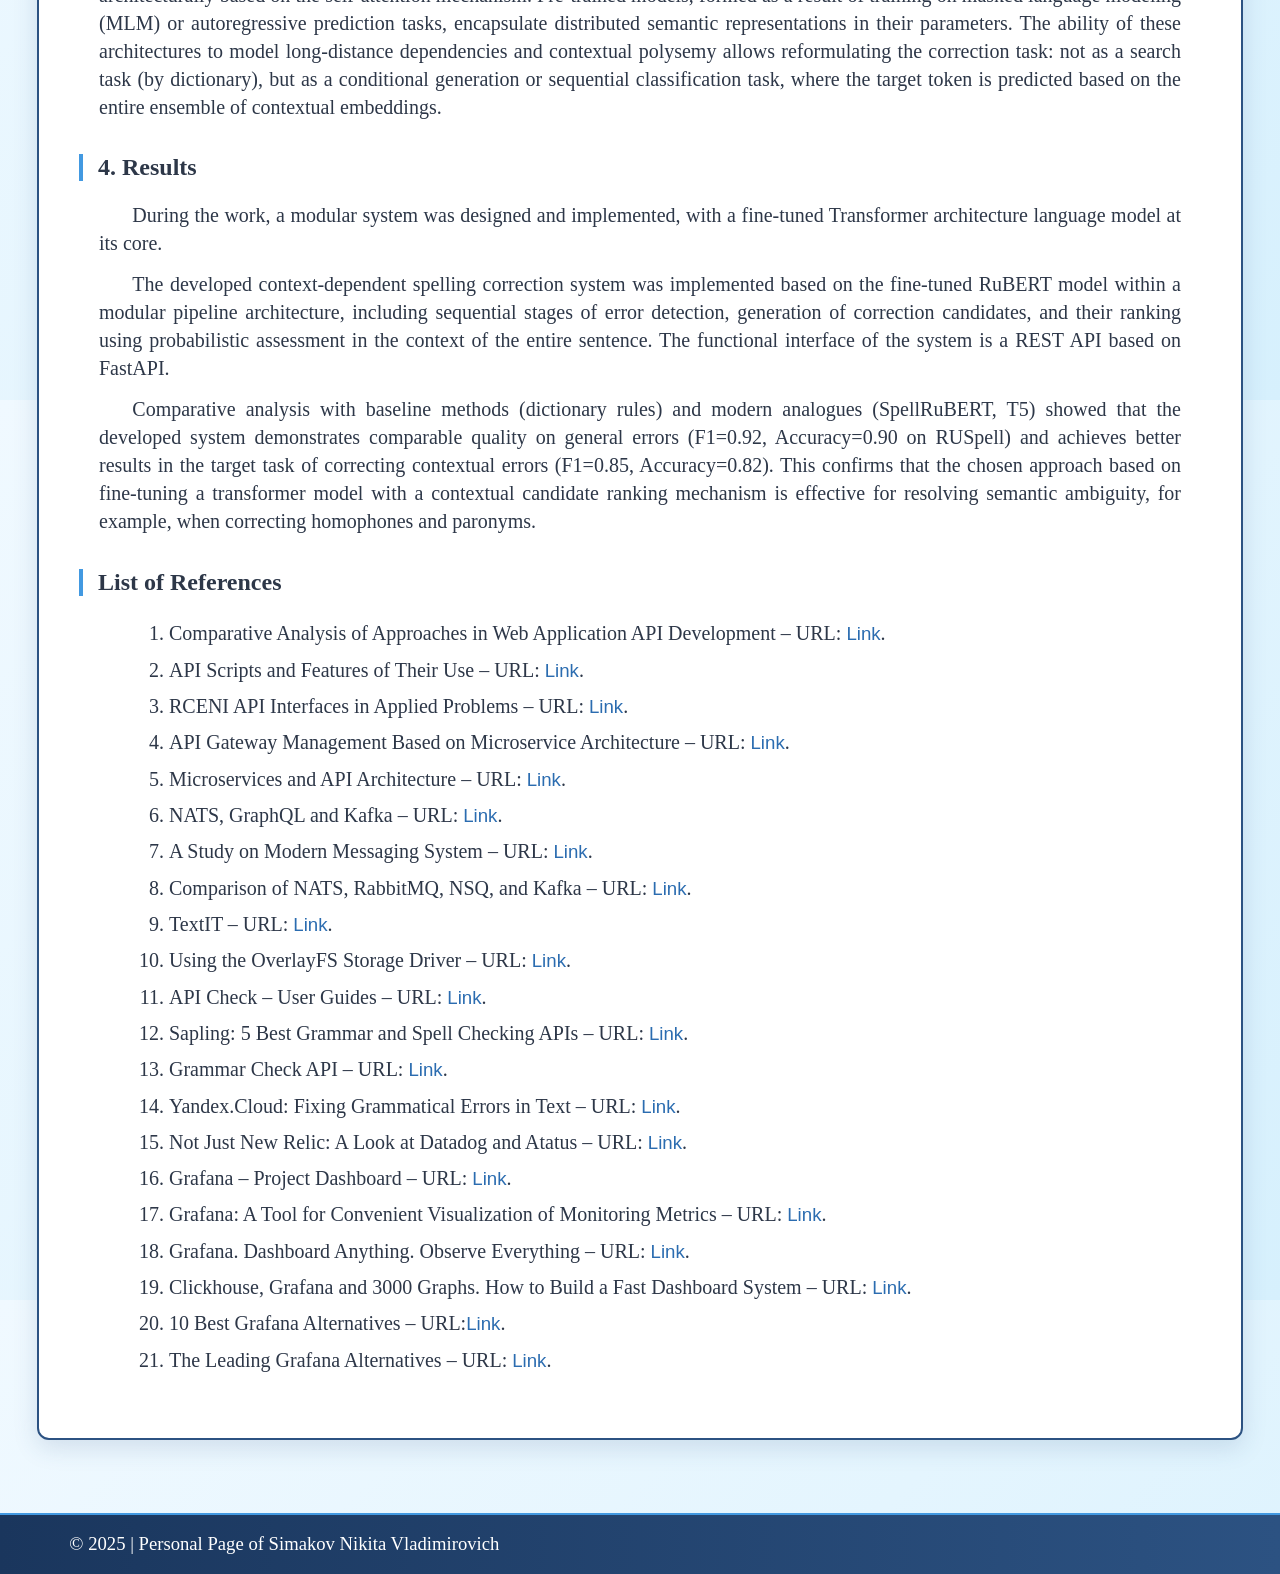
<file: diss/indexe.htm>
<!DOCTYPE HTML PUBLIC "-//W3C//DTD HTML 4.01 Transitional//EN" "http://www.w3.org/TR/html4/loose.dtd">
<html>
<head>
  <meta http-equiv="Content-Type" content="text/html; charset=utf-8">
  <title>Abstract - Simakov Nikita Vladimirovich - Context-Dependent Spelling Error Detection and Correction System Based on Language Models</title>
  <link rel="stylesheet" type="text/css" href="../css/style.css">
</head>

<body lang="en">

	<div id="topblock">
		<div id="langbox">
			<a href="index.htm"><img src="../images/ru-flag.png" alt="Russian" title="Russian" width="28" height="20" style="color: #ffff;">ru</a>
		</div>
		<div id="menu">
			<a class="button color" href="../indexe.htm">Resume</a>
			
			<a class="button colorfix">Abstract</a>
			<a class="button color" href="../ind/indexe.html">Individual Section</a>
		</div>
		<div id="donntu">
			<a class="button color" href="http://kubsu.ru/en" target="_blank">KubSU</a> &nbsp;
			<a class="button color" href="https://kubsu.ru/user" target="_blank" title="Go to Student Portal">Student Portal</a>
		</div>
	</div><!-- topblock -->

	<div id="middleblockosn">
		<div id="maintext">
			
			<h1 style="text-align: center;">Master's Thesis Abstract</h1>
			<p class="comment">
			This abstract was written while the master's thesis is still in progress. Final completion: May 2026. The full text of the work and related materials can be obtained from the author or supervisor after this date.
			</p>
			
			<h2>Contents</h2>

			<ul class=content>
				<li class=ct1><a href="#p1">1. Relevance of the Topic</a>
				<li class=ct1><a href="#p2">2. Research Objective, Tasks, and Expected Results</a>
				<li class=ct1><a href="#p3">3. Brief Overview of the First Three Chapters</a>
				<li class=ct2><a href="#p31">3.1 Basic Concepts and Technologies</a>
				<li class=ct2><a href="#p32">3.2 Problems in Automation</a>
				<li class=ct2><a href="#p33">3.3 Theoretical Foundations of Context-Dependent Spelling Correction</a>
				<li class=ct1><a href="#p4">4. Results</a>
				<li class=ct1><a href="#ref">List of References</a>
			</ul>

			<a name=p1></a>
			<h2>1. Relevance of the Topic</h2>
			
			<p>
			A context-dependent spelling error detection and correction system based on language models is relevant due to the growing volume of textual information and the need to ensure its quality.
			 Errors in texts can distort meaning, reduce trust in authors, and complicate data processing in machine learning systems.
			 A context-dependent approach allows for consideration of the lexical environment, which improves correction accuracy compared to context-independent methods.
			</p>

			<p> Statistics show that users make typos in 10–15% of cases, with context playing a key role in correct correction in 26% of cases.
				 In search engines, for example, errors can lead to irrelevant results or lack of answers.
				In professional fields (scientific articles, legal documents), spelling accuracy is critically important for preserving legal validity and information reliability. </p>
			
			<a name='p2'></a>
			<h2>2. Research Objective, Tasks, and Expected Results</h2>
			
			<p>To develop and evaluate a context-dependent spelling error detection and correction system,
				 using language models, to improve correction accuracy in Russian-language texts. </p>
			
			<p>In this regard, we set the goal to develop a program in the high-level programming language Python, packaged as a Helm chart for deployment in Kubernetes,
				 and designed for monitoring and detecting anomalies in container behavior. Its main task is to check the runtime behavior of cluster containers, which
				  includes creating a large number of files, high memory and CPU consumption, etc. This goal predetermined the following main research tasks:</p>
			
			<p>This goal predetermined the following main research tasks:</p>
			<ol>
				<li style="margin-left: 50px;">Analyze existing methods for detecting and correcting spelling errors, including context-independent and context-dependent approaches.
				<li style="margin-left: 50px;">Study modern language models (BERT, GPT, etc.) and their application in text correction tasks.
				<li style="margin-left: 50px;">Design a system architecture combining a language model and an error model (e.g., based on Damerau-Levenshtein distance).
				<li style="margin-left: 50px;">Implement context-aware error detection and correction algorithms.
				<li style="margin-left: 50px;">Evaluate system quality using metrics (Precision, Recall, F1 Score) and compare results with existing solutions.
			</ol>
			<p>The master's thesis consists of four chapters, introduction, conclusion, and bibliography.</p>

			<p>The introduction justifies the relevance of developing intelligent spelling check systems capable of considering context, unlike traditional dictionary methods.
				 It formulates the objective, tasks, object and subject of the research,
				 as well as the scientific novelty and practical significance of the work.</p>
			<p>The first chapter presents a theoretical investigation of the problem of context-dependent text correction. It begins with an overview of the evolution of spelling check systems:
				 from simple dictionary comparisons and statistical n-gram models to modern neural approaches. The main focus is on analyzing the capabilities and limitations of language models
				 (Language Models, LM), particularly transformer architectures (BERT, GPT, their derivatives), for error detection and correction tasks.
				  Based on this analysis, functional and non-functional requirements for the system being created are formulated,
				 such as accuracy of recognizing contextual errors (omission/commission), processing speed, and support for subject domains.</p>
			<p>The second chapter describes the technology stack necessary for system implementation.</p>
			<p>The third chapter details the system development and training process.</p>
			<p>The fourth chapter is devoted to testing, analysis of results, and integration of the created product.</p>

			<a name=p3></a>
			<h2>3. Brief Overview of the First Three Chapters</h2>
	
			<a name=p31></a>
			<h3 style="margin-bottom: 20px; margin-left: 35px;">3.1 Basic Concepts and Technologies</h3>

			<p>
				Traditional spelling check systems, long considered the standard, were based on two main principles:
			</p>
			<ul>
				<li style="margin-left: 50px;">Dictionary method: The system checks each word in the text against a loaded dictionary (lexicon). Unknown words are flagged as potential errors. Main drawbacks:
					inability to detect contextual errors and the need for constant dictionary expansion to cover specialized terminology.</li>
				<li style="margin-left: 50px;">Statistical method based on N-grams (most often bigrams and trigrams): The model is trained on large text corpora, estimating the probability of word sequences. It can suggest corrections for unknown words by choosing a candidate that forms the most probable combination with surrounding words from the model's perspective. This method already considers local context,
					but its capabilities are limited by the N-word window and inability to capture deep semantic and syntactic connections.</li>
			</ul>
			
			<p>The modern approach considered in this work is based on deep learning language models,
				which fundamentally change the paradigm. The correction task is formulated not as a dictionary search,
				but as a prediction or generation task of the most probable correct text in a given context.</p>
			
			<a name=p32></a>
			<h3 style="margin-bottom: 20px; margin-left: 35px;">3.2 Problems in Automation</h3>
			<p>Automatically making corrections to text without user involvement carries significant risks, both in terms of semantic distortion and preservation of authorial intent.
				In situations where context is ambiguous or subjective, algorithmic intervention can lead to undesirable distortions, up to interpreting the original content with opposite meaning.
				Furthermore, automatic correction can violate stylistic and genre features of the text, especially when working with literary, legal, or scientific documents.
				Therefore, an interactive strategy is preferable, where the system suggests corrections, but their final application is decided by the user.
				This approach significantly increases trust in the system and reduces the number of potentially destructive automatic changes.</p>
			<p>One of the key problems in automating error detection in text is the inability of systems to reliably interpret the semantic level of content.
				Even with correct grammatical structure, a sentence can be absurd or incorrect from the standpoint of meaning.
				Simple rules and traditional algorithms cannot identify such inconsistencies, as they lack mechanisms for understanding logical connections between
				objects and actions. Effective detection of such errors requires integrating models with elements of semantic analysis and "common sense," such as
				 transformer architectures enhanced with external knowledge bases or context-dependent reasoning mechanisms. However, even modern language models struggle
				with correct interpretation of complex and ambiguous contexts, significantly limiting the accuracy and reliability of automatic analysis.</p>

			<a name=p33></a>
			<h3  style="margin-bottom: 20px; margin-left: 35px;">3.3 Theoretical Foundations of Context-Dependent Spelling Correction</h3>	
			<p>Historically, the task of automated spelling correction was solved within the paradigm of isolated lexical analysis,
				 based on deterministic token matching against a reference dictionary. The key disadvantage of this approach is its fundamental inability to identify
				  contextually irrelevant lexemes, where a graphemically correct word is semantically or syntactically mismatched with its environment.</p>
			
			<p>Statistical methods, particularly N-th order language models (N-gram), partially mitigated this limitation by estimating joint probability
				 of word sequences within a limited sliding window.
				 However, their predictive capability is strictly limited by length N and does not extend to identifying complex syntagmatic and discursive dependencies. </p>
			
			<p>A qualitative leap is associated with the introduction of deep neural language models into the field of natural language processing,
				 architecturally based on the self-attention mechanism. Pre-trained models,
				 formed as a result of training on masked language modeling (MLM) or autoregressive prediction tasks,
				  encapsulate distributed semantic representations in their parameters. The ability of these architectures to model long-distance dependencies
				   and contextual polysemy allows reformulating the correction task: not as a search task (by dictionary),
				 but as a conditional generation or sequential classification task, where the target token is predicted based on the entire ensemble of contextual embeddings.</p>

			<a name=p4></a>
			<h2>4. Results</h2>
			<p>During the work, a modular system was designed and implemented, with a fine-tuned Transformer architecture language model at its core.</p>
			<p>The developed context-dependent spelling correction system was implemented based on the fine-tuned RuBERT model within a modular pipeline architecture,
				including sequential stages of error detection, generation of correction candidates, and their ranking using probabilistic assessment in the context of the entire sentence.
				 The functional interface of the system is a REST API based on FastAPI.</p>
			<p> Comparative analysis with baseline methods (dictionary rules) and modern analogues (SpellRuBERT, T5) showed
				 that the developed system demonstrates comparable quality on general errors (F1=0.92, Accuracy=0.90 on RUSpell) and achieves better results in the target task of correcting
				  contextual errors (F1=0.85, Accuracy=0.82). This confirms that the chosen approach based on fine-tuning a transformer model
				 with a contextual candidate ranking mechanism is effective for resolving semantic ambiguity, for example, when correcting homophones and paronyms.</p>

			<a name=ref></a>
			<h2>List of References</h2>
			<ol>
				<li style="margin-left: 50px;"><a name="ref1"></a> Comparative Analysis of Approaches in Web Application API Development – URL: <a href="https://cyberleninka.ru/article/n/sravnitelnyy-analiz-podhodov-v-razrabotke-api-veb-prilozheniy/viewer ">Link</a>.
				<li style="margin-left: 50px;"><a name="ref2"></a> API Scripts and Features of Their Use – URL: <a href="URL: https://cyberleninka.ru/article/n/api-skripty-i-osobennoispolzovaniya/viewer ">Link</a>.
				<li style="margin-left: 50px;"><a name="ref3"></a> RCENI API Interfaces in Applied Problems – URL: <a href="https://www.semanticscholar.org/reader/077a6f147bd94930433405989775d805c6da1d20/">Link</a>.
				<li style="margin-left: 50px;"><a name="ref4"></a> API Gateway Management Based on Microservice Architecture – URL: <a href="https://cyberleninka.ru/article/n/upravlenie-api-shlyuzom-na-osnove-arhitektury-mikroservisa/viewer">Link</a>.
				<li style="margin-left: 50px;"><a name="ref5"></a> Microservices and API Architecture – URL: <a href="https://sciguide.hse.ru/tech/api/ ">Link</a>.
				<li style="margin-left: 50px;"><a name="ref6"></a> NATS, GraphQL and Kafka – URL: <a href="https://habr.com/ru/articles/875330/ ">Link</a>.
				<li style="margin-left: 50px;"><a name="ref7"></a> A Study on Modern Messaging System – URL: <a href="https://www.semanticscholar.org/reader/077a6f147bd94930433405989775d805c6da1d20">Link</a>.
				<li style="margin-left: 50px;"><a name="ref8"></a> Comparison of NATS, RabbitMQ, NSQ, and Kafka – URL: <a href="https://gcore.com/learning/nats-rabbitmq-nsq-kafka-comparison/ ">Link</a>.
				<li style="margin-left: 50px;"><a name="ref9"></a> TextIT – URL: <a href="https://habr.com/ru/articles/576888/">Link</a>.
				<li style="margin-left: 50px;"><a name="ref10"></a> Using the OverlayFS Storage Driver – URL: <a href="https://digitology.tech/docs/docker/storage/storagedriver/overlayfs-driver.html">Link</a>.
				<li style="margin-left: 50px;"><a name="ref11"></a> API Check – User Guides – URL: <a href="https://text.ru/api-check/manual">Link</a>.
				<li style="margin-left: 50px;"><a name="ref12"></a> Sapling: 5 Best Grammar and Spell Checking APIs – URL: <a href="https://sapling.ai/docs/api/comparison/ ">Link</a>.
				<li style="margin-left: 50px;"><a name="ref13"></a> Grammar Check API – URL: <a href="https://textgears.com/ru/api">Link</a>.
				<li style="margin-left: 50px;"><a name="ref14"></a> Yandex.Cloud: Fixing Grammatical Errors in Text – URL: <a href="https://yandex.cloud/ru/docs/foundationmodels/prompts/yandexgpt/content-fixing-errors?utm_referrer=https%3A%2F%2Fyandex.ru%2F">Link</a>.
				<li style="margin-left: 50px;"><a name="ref15"></a> Not Just New Relic: A Look at Datadog and Atatus – URL: <a href="https://habr.com/ru/companies/flant/articles/465177/">Link</a>.
				<li style="margin-left: 50px;"><a name="ref21"></a> Grafana – Project Dashboard – URL: <a href="https://skillbox.ru/media/code/grafana-pribornaya-panel-proekta/?ysclid=m60exx0mp6582596561#stk-1">Link</a>.
				<li style="margin-left: 50px;"><a name="ref22"></a> Grafana: A Tool for Convenient Visualization of Monitoring Metrics – URL: <a href="https://cloud.vk.com/blog/grafana-instrument-udobnoy-vizualizatsii-metrik-monitoringa/?ysclid=m60f4884ms238637031">Link</a>.
				<li style="margin-left: 50px;"><a name="ref23"></a> Grafana. Dashboard Anything. Observe Everything – URL: <a href="https://grafana.com/grafana/">Link</a>.
				<li style="margin-left: 50px;"><a name="ref24"></a> Clickhouse, Grafana and 3000 Graphs. How to Build a Fast Dashboard System – URL: <a href="https://habr.com/ru/companies/ozontech/articles/774712/">Link</a>.
				<li style="margin-left: 50px;"><a name="ref25"></a> 10 Best Grafana Alternatives – URL:<a href=" https://www.atatus.com/blog/grafana-alternatives/">Link</a>.
				<li style="margin-left: 50px;"><a name="ref26"></a> The Leading Grafana Alternatives – URL: <a href="https://logit.io/blog/post/grafana-alternatives/">Link</a>.
			</ol>
		
		</div> <!-- maintext -->
	
	</div> <!-- middleblock -->

	<footer>
		<p>© 2025 | Personal Page of Simakov Nikita Vladimirovich</p>
	</footer>

</body>
</html>
</file>
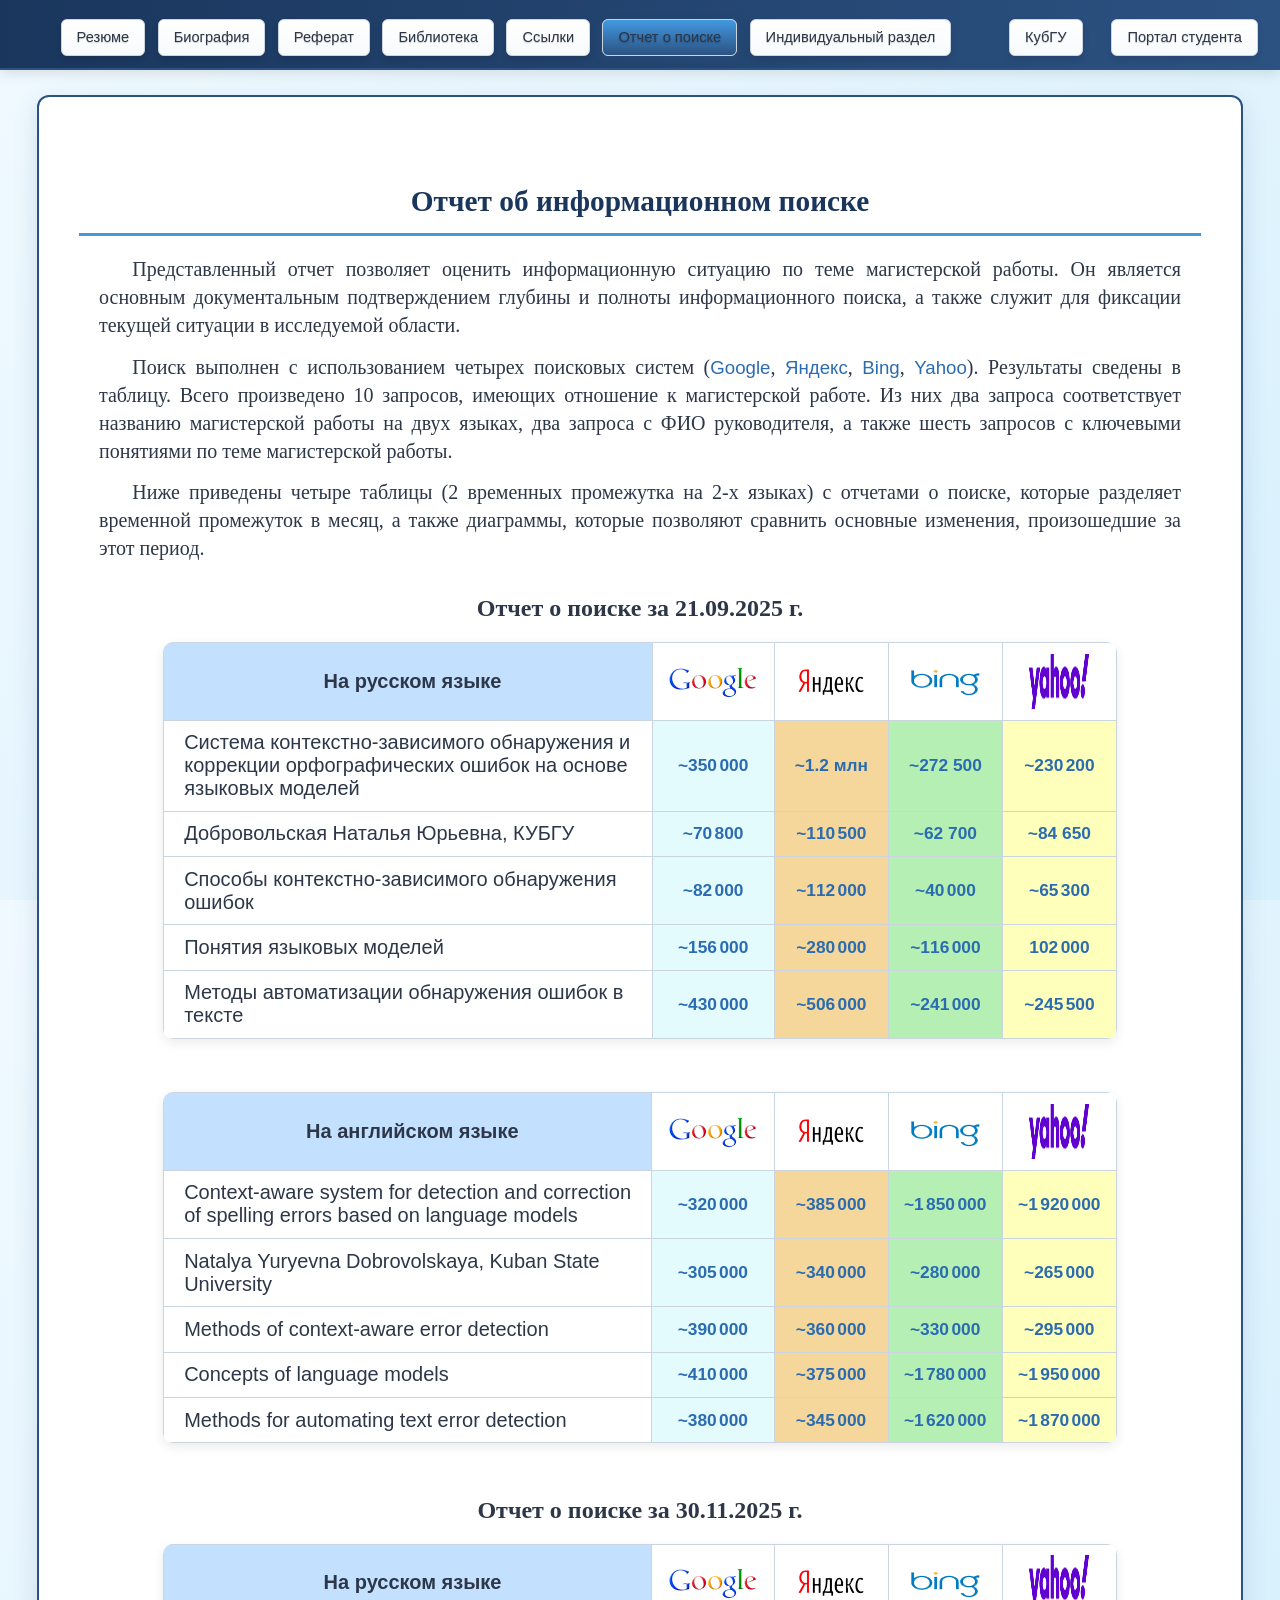
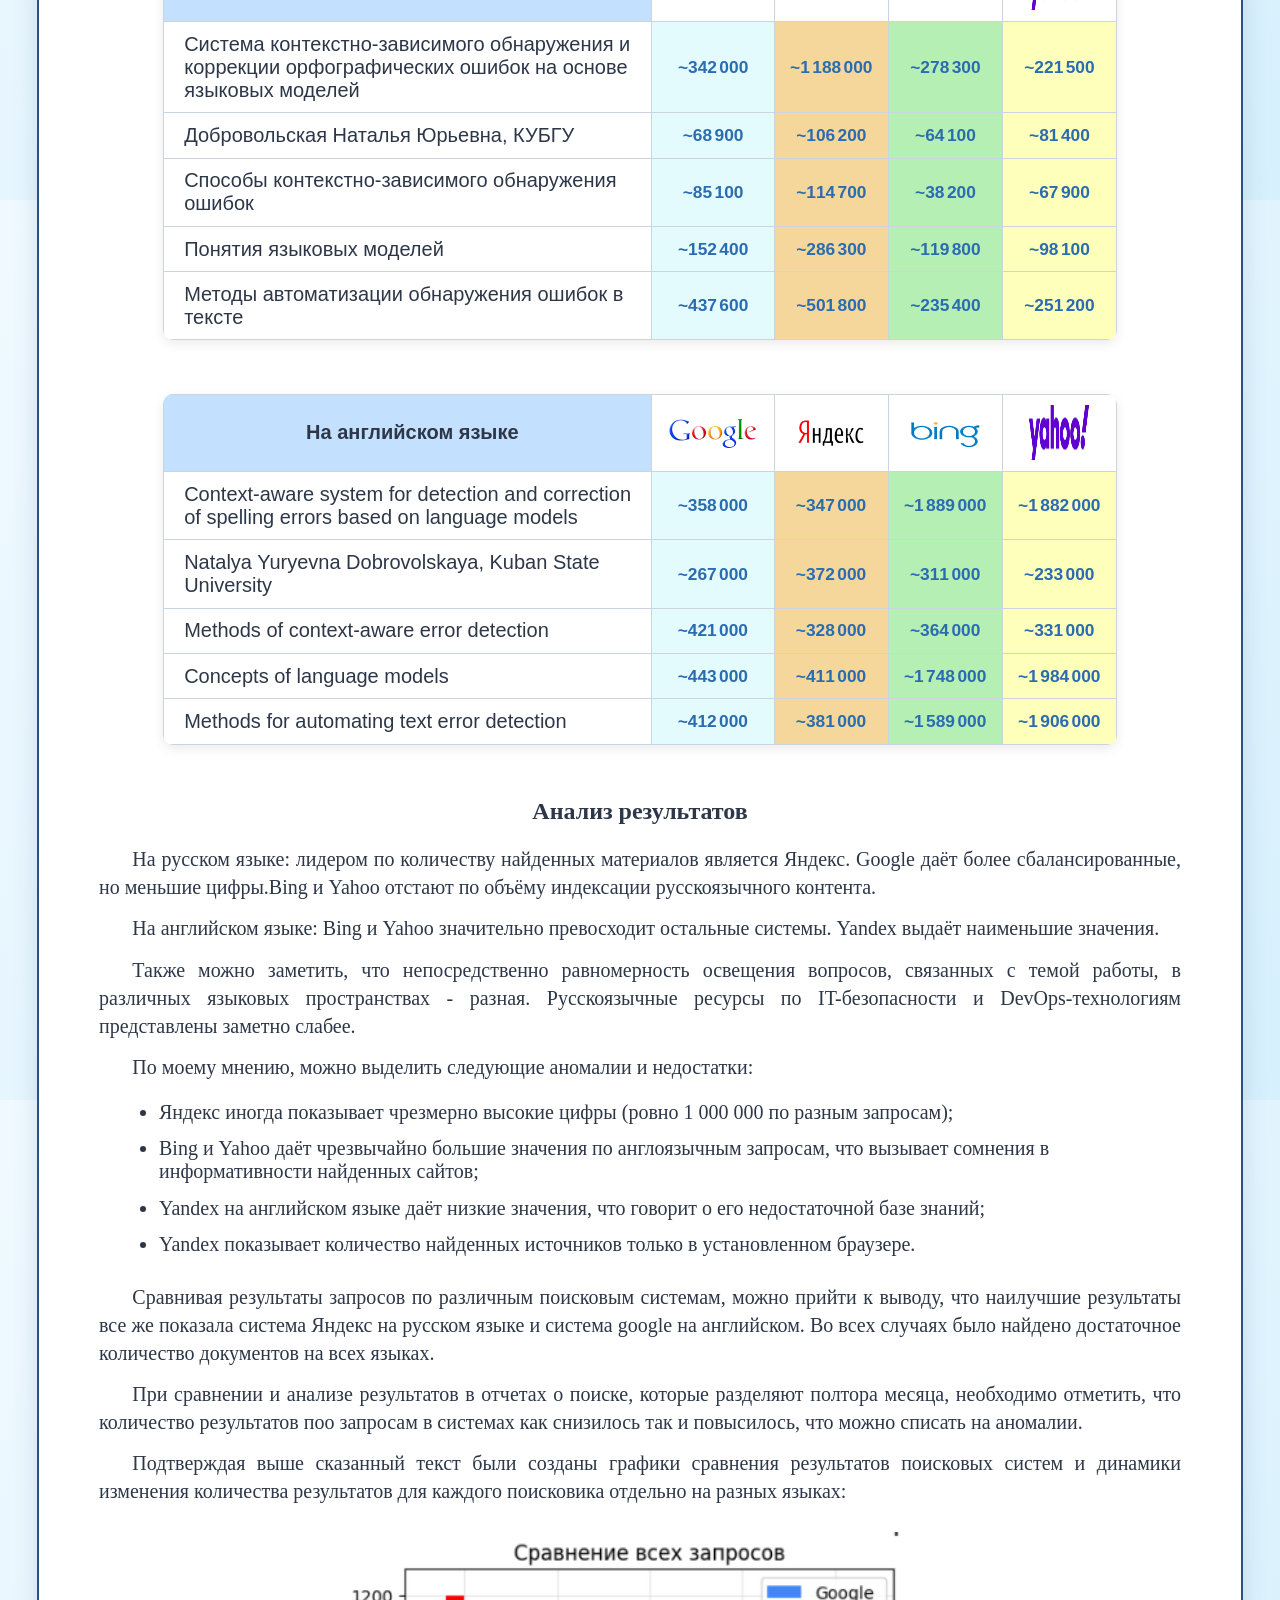
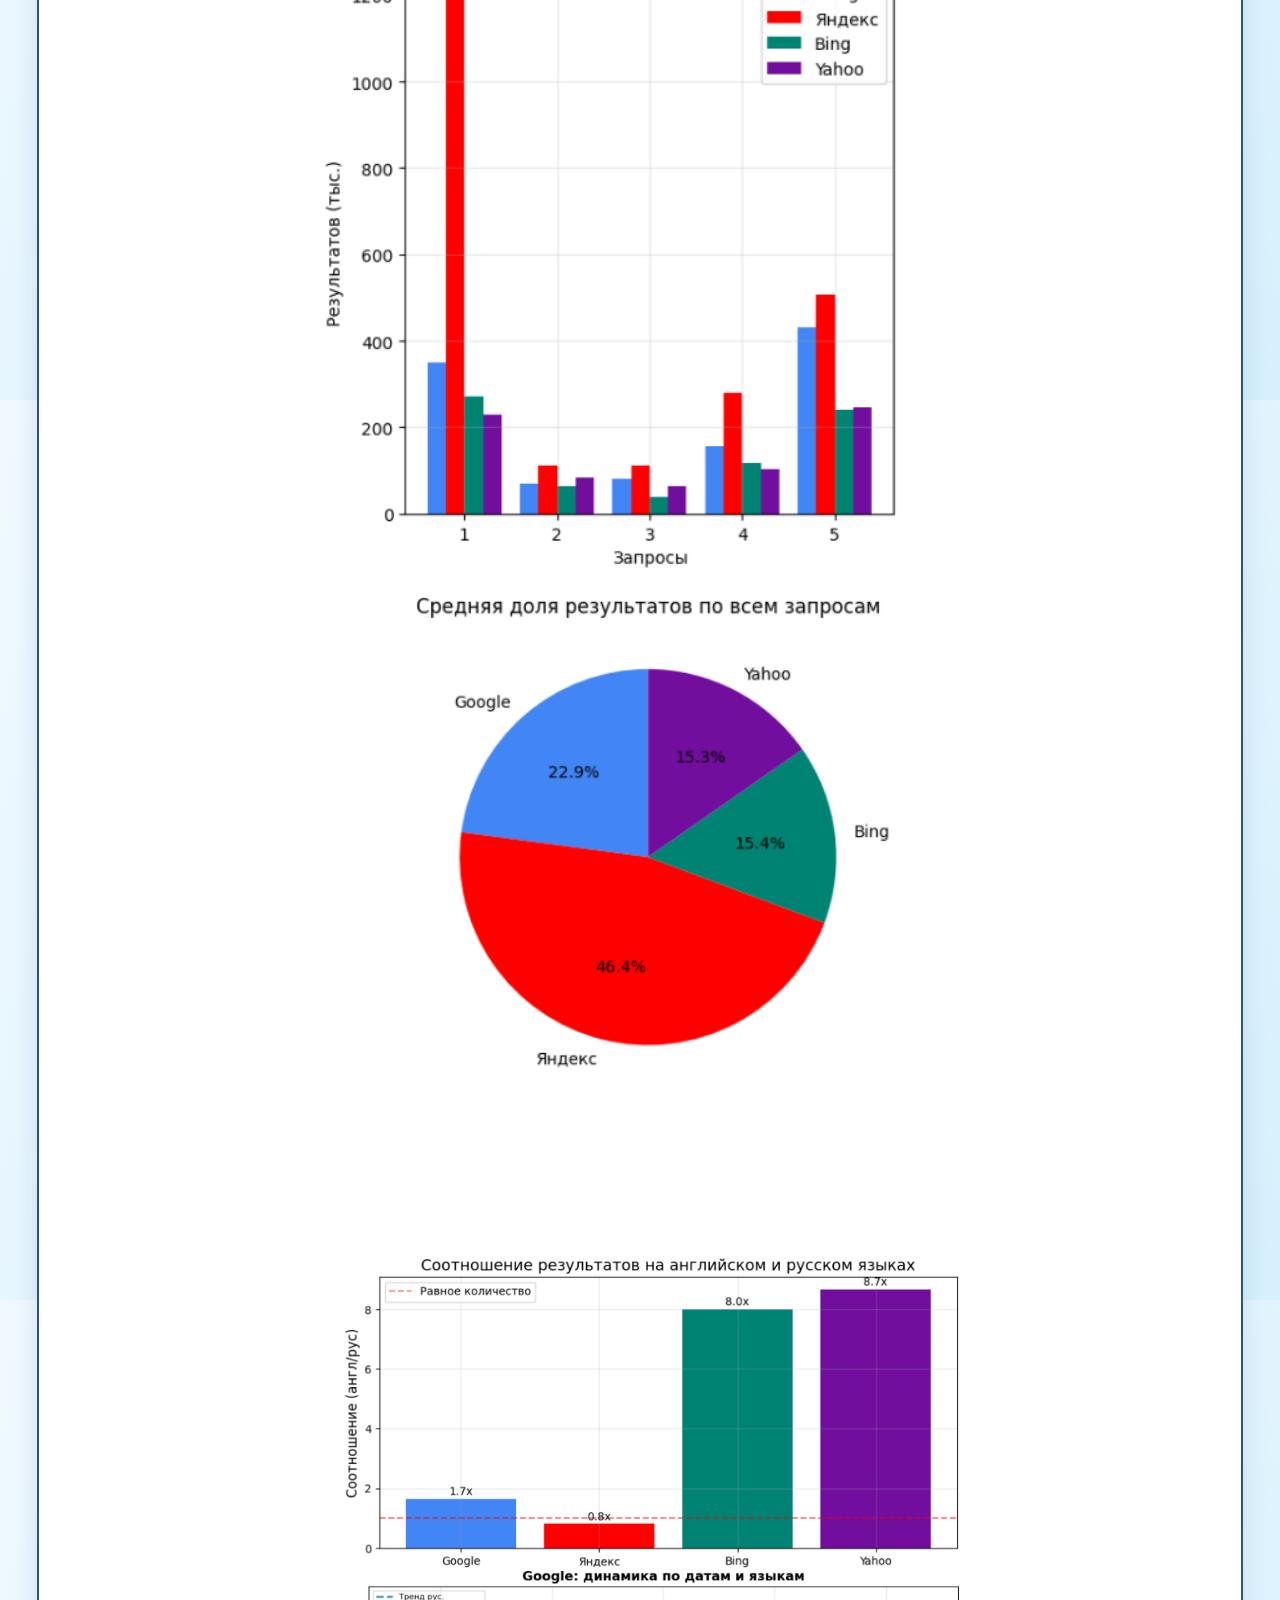
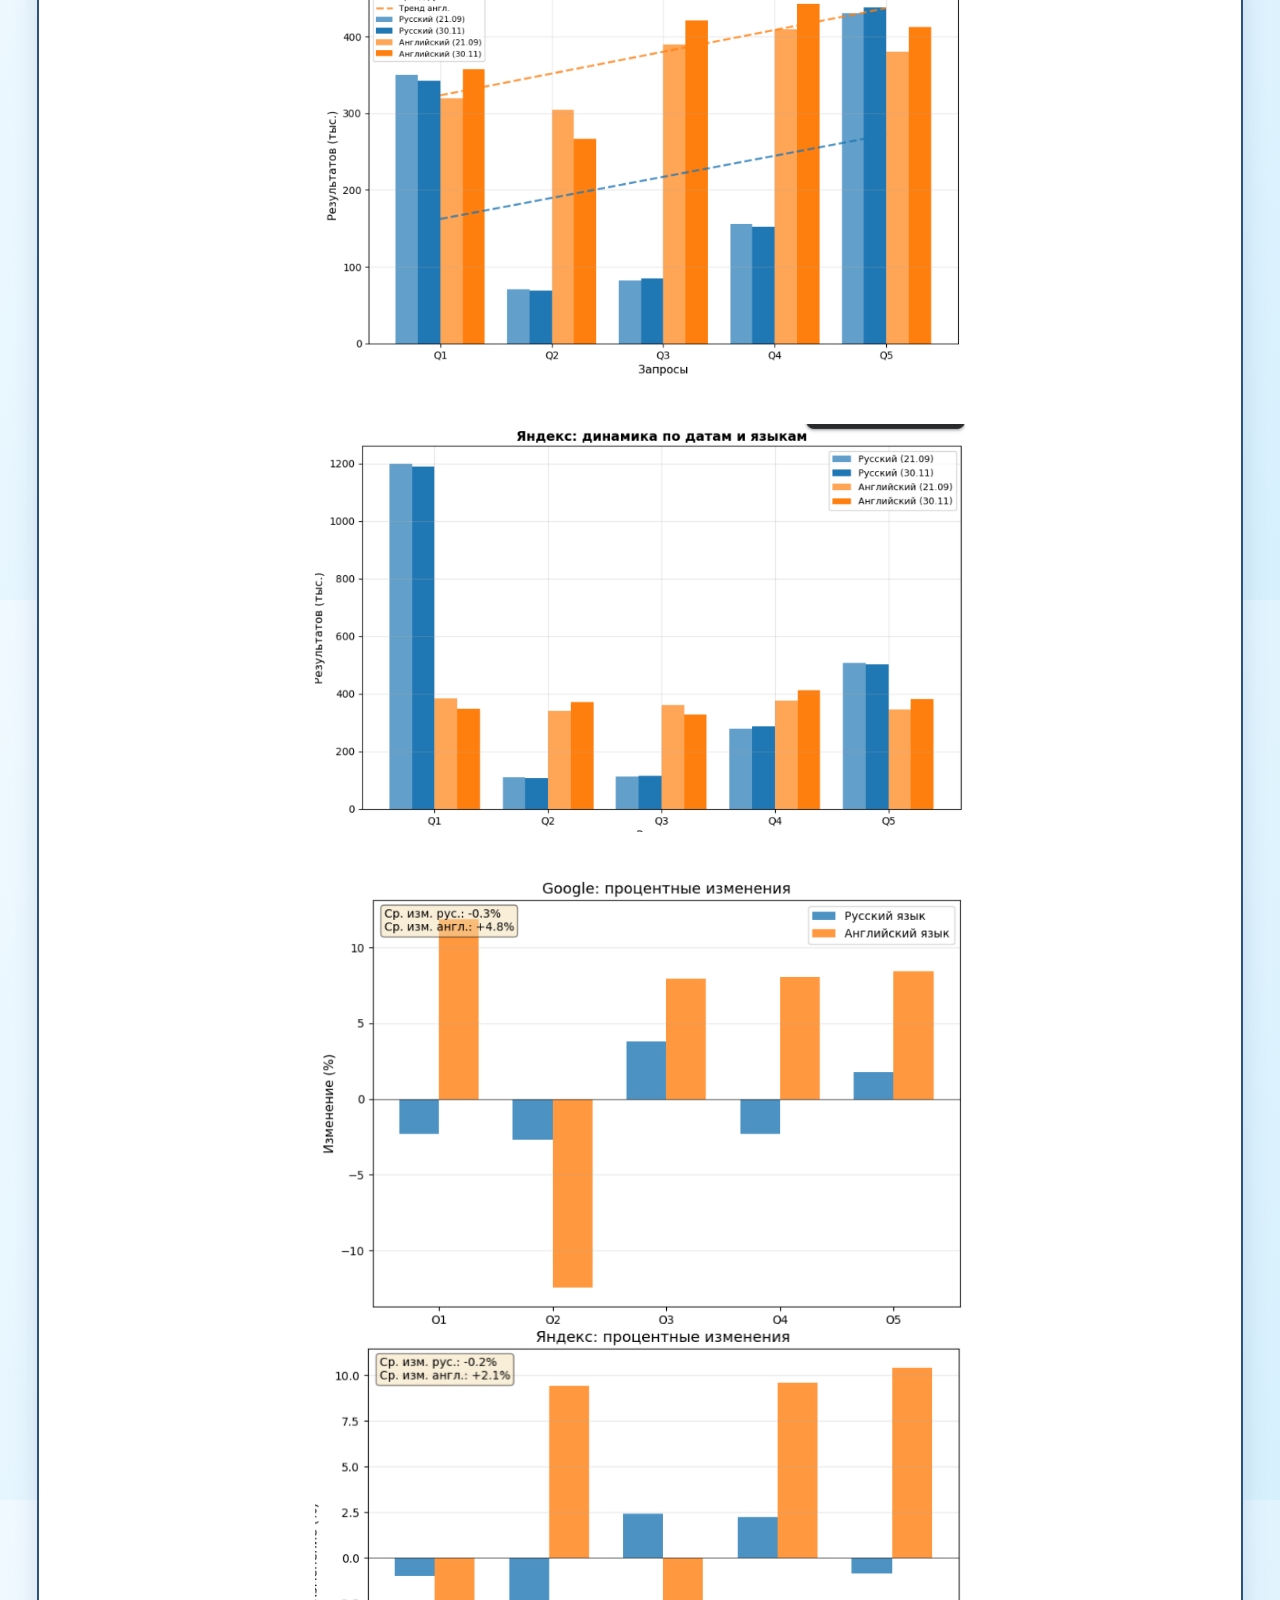
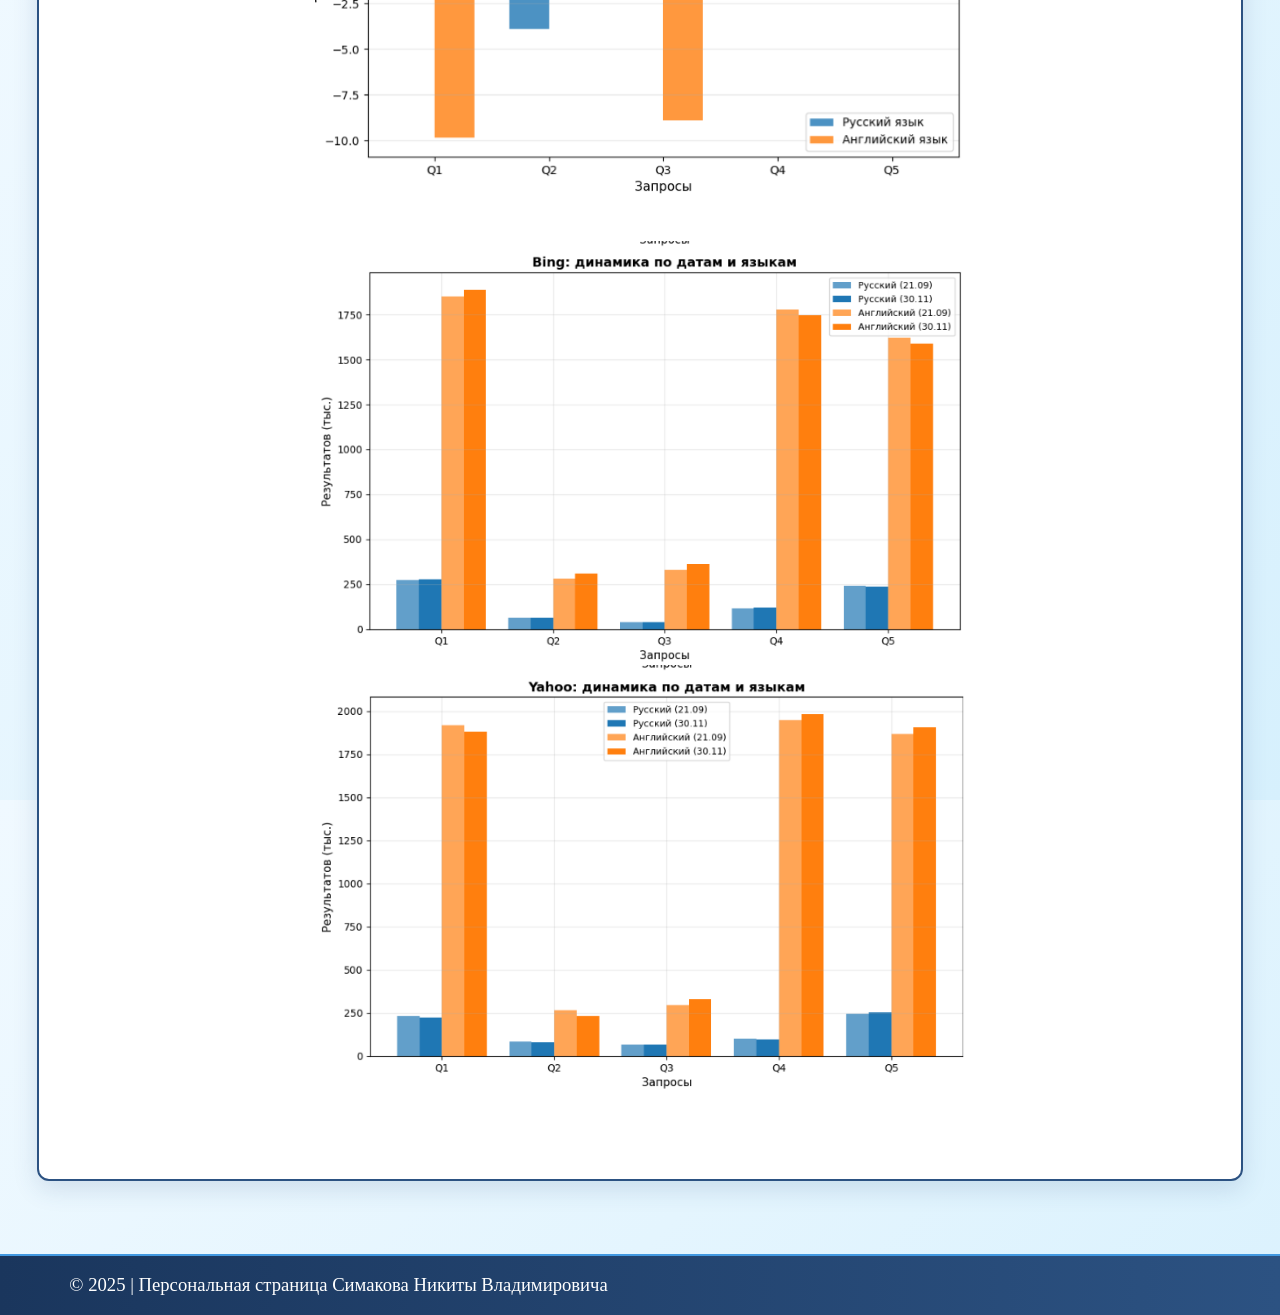
<file: links/report.htm>
<!DOCTYPE HTML PUBLIC "-//W3C//DTD HTML 4.01 Transitional//EN" "http://www.w3.org/TR/html4/loose.dtd">
<html>
<head>
  <meta http-equiv="Content-Type" content="text/html; charset=utf-8">
  <title>Отчет о поиске - Симакова Никиты Владимировича - Система контекстно-зависимого обнаружения и коррекции орфографических ошибок на основе языковых моделей</title>
  <link rel="stylesheet" type="text/css" href="../css/style.css">
</head>

<body lang="ru">

	<div id="topblock">		
		<div id="menu">
			<a class="button color" href="../index.htm">Резюме</a>
			<a class="button color" href="../bio/index.htm"> Биография</a>
			<a class="button color" href="../diss/index.htm">Реферат</a>
			<a class="button color" href="../library/index.htm">Библиотека</a>
			<a class="button color" href="../links/index.htm">Ссылки</a>
			<a class="button colorfix">Отчет о поиске</a> 
			<a class="button color" href="../ind/index.htm">Индивидуальный раздел</a>
		</div>
		<div id="donntu">
			<a class="button color" href="http://kubsu.ru/" target="_blank">КубГУ</a> &nbsp;
			<a class="button color" href="https://kubsu.ru/user" target="_blank" title="Перейти в личный кабинет студента">Портал студента</a>
		</div>
	</div>

	<div id="middleblockosn">
		<div id="maintext">
			<h1>Отчет об информационном поиске</h1>
			
			<p>Представленный отчет позволяет оценить информационную ситуацию по теме магистерской работы. 
			Он является основным документальным подтверждением глубины и полноты информационного поиска, 
			а также служит для фиксации текущей ситуации в исследуемой области.</p>

			<p>Поиск выполнен с использованием четырех поисковых систем (<a href="http://www.google.com">Google</a>, <a href="http://www.ya.ru">Яндекс</a>, <a href="http://www.bing.com">Bing</a>, <a href="https://de.yahoo.com/">Yahoo</a>). 
			Результаты сведены в таблицу. Всего произведено 10 запросов, имеющих отношение к магистерской работе. 
			Из них два запроса соответствует названию магистерской работы на двух языках, два запроса с ФИО руководителя, а также шесть запросов с ключевыми понятиями по теме магистерской работы. </p>
			
			<p>Ниже приведены четыре таблицы (2 временных промежутка на 2-х языках) с отчетами о поиске, которые разделяет временной промежуток в месяц, 
			а также диаграммы, которые позволяют сравнить основные изменения, произошедшие за этот период.</p>
			
			<h2 class="cntr">Отчет о поиске за 21.09.2025 г.</h2>
			
			<div class="cntr">
			<table class="search">
    <!------------- ЗАГОЛОВОК  ---------------->
    <tr>
        <td class="c1" style="font-weight: bold; text-align: center; background-color: rgb(195, 225, 255);">На русском языке</td>
        <td class="cn"><a href="https://www.google.com" target="_blank"><img src="images/google.png" title="Google" border="0"></a></td>
        <td class="cn"><a href="https://www.ya.ru" target="_blank"><img src="images/yandex.png" title="Яндекс" border="0"></a></td>
        <td class="cn"><a href="https://www.bing.com" target="_blank"><img src="images/bing.png" title="Bing.com" border="0"></a></td>
        <td class="cn"><a href="https://de.yahoo.com/" target="_blank"><img src="images/yahoo.png" title="Yahoo" border="0" width="60" height="55"></a></td>
    </tr>

    <!------------- РУССКИЙ ЯЗЫК  ---------------->

    <tr>
        <td class="c1">Система контекстно-зависимого обнаружения и коррекции орфографических ошибок на основе языковых моделей</td>
        <td class="cn" style="background-color: #e4fbfe;"><a target="_blank" href="https://www.google.com/search?q=Система+контекстно-зависимого+обнаружения+и+коррекции+орфографических+ошибок+на+основе+языковых+моделей">~350 000</a></td>
        <td class="cn" style="background-color: #f5d79b;"><a target="_blank" href="https://yandex.ru/search/?text=Система+контекстно-зависимого+обнаружения+и+коррекции+орфографических+ошибок+на+основе+языковых+моделей">~1.2 млн</a></td>
        <td class="cn" style="background-color: #b5efb4;"><a target="_blank" href="https://www.bing.com/search?q=Система+контекстно-зависимого+обнаружения+и+коррекции+орфографических+ошибок+на+основе+языковых+моделей">~272 500</a></td>
        <td class="cn" style="background-color: #feffbb;"><a target="_blank" href="https://ru.search.yahoo.com/search?p=Система+контекстно-зависимого+обнаружения+и+коррекции+орфографических+ошибок+на+основе+языковых+моделей">~230 200</a></td>
    </tr>

    <tr>
        <td class="c1">Добровольская Наталья Юрьевна, КУБГУ</td>
        <td class="cn" style="background-color: #e4fbfe;"><a target="_blank" href="https://www.google.com/search?q=Добровольская+Наталья+Юрьевна+КУБГУ">~70 800</a></td>
        <td class="cn" style="background-color: #f5d79b;"><a target="_blank" href="https://yandex.ru/search/?text=Добровольская+Наталья+Юрьевна+КУБГУ">~110 500</a></td>
        <td class="cn" style="background-color: #b5efb4;"><a target="_blank" href="https://www.bing.com/search?q=Добровольская+Наталья+Юрьевна+КУБГУ">~62 700</a></td>
        <td class="cn" style="background-color: #feffbb;"><a target="_blank" href="https://ru.search.yahoo.com/search?p=Добровольская+Наталья+Юрьевна+КУБГУ">~84 650</a></td>
    </tr>

    <tr>
        <td class="c1">Способы контекстно-зависимого обнаружения ошибок</td>
        <td class="cn" style="background-color: #e4fbfe;"><a target="_blank" href="https://www.google.com/search?q=Способы+контекстно-зависимого+обнаружения+ошибок">~82 000</a></td>
        <td class="cn" style="background-color: #f5d79b;"><a target="_blank" href="https://yandex.ru/search/?text=Способы+контекстно-зависимого+обнаружения+ошибок">~112 000</a></td>
        <td class="cn" style="background-color: #b5efb4;"><a target="_blank" href="https://www.bing.com/search?q=Способы+контекстно-зависимого+обнаружения+ошибок">~40 000</a></td>
        <td class="cn" style="background-color: #feffbb;"><a target="_blank" href="https://ru.search.yahoo.com/search?p=Способы+контекстно-зависимого+обнаружения+ошибок">~65 300</a></td>
    </tr>

    <tr>
        <td class="c1">Понятия языковых моделей</td>
        <td class="cn" style="background-color: #e4fbfe;"><a target="_blank" href="https://www.google.com/search?q=Понятия+языковых+моделей">~156 000</a></td>
        <td class="cn" style="background-color: #f5d79b;"><a target="_blank" href="https://yandex.ru/search/?text=Понятия+языковых+моделей">~280 000</a></td>
        <td class="cn" style="background-color: #b5efb4;"><a target="_blank" href="https://www.bing.com/search?q=Понятия+языковых+моделей">~116 000</a></td>
        <td class="cn" style="background-color: #feffbb;"><a target="_blank" href="https://ru.search.yahoo.com/search?p=Понятия+языковых+моделей">102 000</a></td>
    </tr>

    <tr>
        <td class="c1">Методы автоматизации обнаружения ошибок в тексте</td>
        <td class="cn" style="background-color: #e4fbfe;"><a target="_blank" href="https://www.google.com/search?q=Методы+автоматизации+обнаружения+ошибок+в+тексте">~430 000</a></td>
        <td class="cn" style="background-color: #f5d79b;"><a target="_blank" href="https://yandex.ru/search/?text=Методы+автоматизации+обнаружения+ошибок+в+тексте">~506 000</a></td>
        <td class="cn" style="background-color: #b5efb4;"><a target="_blank" href="https://www.bing.com/search?q=Методы+автоматизации+обнаружения+ошибок+в+тексте">~241 000</a></td>
        <td class="cn" style="background-color: #feffbb;"><a target="_blank" href="https://ru.search.yahoo.com/search?p=Методы+автоматизации+обнаружения+ошибок+в+тексте">~245 500</a></td>
    </tr>
</table>


			<table class="search">
    <!------------- ЗАГОЛОВОК ---------------->
    <tr>
        <td class="c1" style="font-weight: bold; text-align: center; background-color: rgb(195, 225, 255);">На английском языке</td>
        <td class="cn"><a href="https://www.google.com" target="_blank"><img src="images/google.png" title="Google" border="0"></a></td>
        <td class="cn"><a href="https://www.ya.ru" target="_blank"><img src="images/yandex.png" title="Яндекс" border="0"></a></td>
        <td class="cn"><a href="https://www.bing.com" target="_blank"><img src="images/bing.png" title="Bing.com" border="0"></a></td>
        <td class="cn"><a href="https://de.yahoo.com/" target="_blank"><img src="images/yahoo.png" title="Yahoo" border="0" width="60" height="55"></a></td>
    </tr>

    <!------------- АНГЛИЙСКИЙ ЯЗЫК ---------------->
    <tr>
        <td class="c1">Context-aware system for detection and correction of spelling errors based on language models</td>
        <td class="cn" style="background-color: #e4fbfe;"><a target="_blank" href="https://www.google.com/search?q=Context-aware+system+for+detection+and+correction+of+spelling+errors+based+on+language+models">~320 000</a></td>
        <td class="cn" style="background-color: #f5d79b;"><a target="_blank" href="https://yandex.ru/search/?text=Context-aware+system+for+detection+and+correction+of+spelling+errors+based+on+language+models">~385 000</a></td>
        <td class="cn" style="background-color: #b5efb4;"><a target="_blank" href="https://www.bing.com/search?q=Context-aware+system+for+detection+and+correction+of+spelling+errors+based+on+language+models">~1 850 000</a></td>
        <td class="cn" style="background-color: #feffbb;"><a target="_blank" href="https://search.yahoo.com/search?p=Context-aware+system+for+detection+and+correction+of+spelling+errors+based+on+language+models">~1 920 000</a></td>
    </tr>

    <tr>
        <td class="c1">Natalya Yuryevna Dobrovolskaya, Kuban State University</td>
        <td class="cn" style="background-color: #e4fbfe;"><a target="_blank" href="https://www.google.com/search?q=Natalya+Yuryevna+Dobrovolskaya%2C+Kuban+State+University">~305 000</a></td>
        <td class="cn" style="background-color: #f5d79b;"><a target="_blank" href="https://yandex.ru/search/?text=Natalya+Yuryevna+Dobrovolskaya%2C+Kuban+State+University">~340 000</a></td>
        <td class="cn" style="background-color: #b5efb4;"><a target="_blank" href="https://www.bing.com/search?q=Natalya+Yuryevna+Dobrovolskaya%2C+Kuban+State+University">~280 000</a></td>
        <td class="cn" style="background-color: #feffbb;"><a target="_blank" href="https://search.yahoo.com/search?p=Natalya+Yuryevna+Dobrovolskaya%2C+Kuban+State+University">~265 000</a></td>
    </tr>

    <tr>
        <td class="c1">Methods of context-aware error detection</td>
        <td class="cn" style="background-color: #e4fbfe;"><a target="_blank" href="https://www.google.com/search?q=Methods+of+context-aware+error+detection">~390 000</a></td>
        <td class="cn" style="background-color: #f5d79b;"><a target="_blank" href="https://yandex.ru/search/?text=Methods+of+context-aware+error+detection">~360 000</a></td>
        <td class="cn" style="background-color: #b5efb4;"><a target="_blank" href="https://www.bing.com/search?q=Methods+of+context-aware+error+detection">~330 000</a></td>
        <td class="cn" style="background-color: #feffbb;"><a target="_blank" href="https://search.yahoo.com/search?p=Methods+of+context-aware+error+detection">~295 000</a></td>
    </tr>

    <tr>
        <td class="c1">Concepts of language models</td>
        <td class="cn" style="background-color: #e4fbfe;"><a target="_blank" href="https://www.google.com/search?q=Concepts+of+language+models">~410 000</a></td>
        <td class="cn" style="background-color: #f5d79b;"><a target="_blank" href="https://yandex.ru/search/?text=Concepts+of+language+models">~375 000</a></td>
        <td class="cn" style="background-color: #b5efb4;"><a target="_blank" href="https://www.bing.com/search?q=Concepts+of+language+models">~1 780 000</a></td>
        <td class="cn" style="background-color: #feffbb;"><a target="_blank" href="https://search.yahoo.com/search?p=Concepts+of+language+models">~1 950 000</a></td>
    </tr>

    <tr>
        <td class="c1">Methods for automating text error detection</td>
        <td class="cn" style="background-color: #e4fbfe;"><a target="_blank" href="https://www.google.com/search?q=Methods+for+automating+text+error+detection">~380 000</a></td>
        <td class="cn" style="background-color: #f5d79b;"><a target="_blank" href="https://yandex.ru/search/?text=Methods+for+automating+text+error+detection">~345 000</a></td>
        <td class="cn" style="background-color: #b5efb4;"><a target="_blank" href="https://www.bing.com/search?q=Methods+for+automating+text+error+detection">~1 620 000</a></td>
        <td class="cn" style="background-color: #feffbb;"><a target="_blank" href="https://search.yahoo.com/search?p=Methods+for+automating+text+error+detection">~1 870 000</a></td>
    </tr>
</table>

			
			</div>
			
			<!--*******************************************************************-->
			
			<h2 class="cntr">Отчет о поиске за 30.11.2025 г.</h2>
			
			<div class="cntr">
			
			<table class="search">
    <!------------- ЗАГОЛОВОК ---------------->
    <tr>
        <td class="c1" style="font-weight: bold; text-align: center; background-color: rgb(195, 225, 255);">На русском языке</td>
        <td class="cn"><a href="https://www.google.com" target="_blank"><img src="images/google.png" title="Google" border="0"></a></td>
        <td class="cn"><a href="https://www.ya.ru" target="_blank"><img src="images/yandex.png" title="Яндекс" border="0"></a></td>
        <td class="cn"><a href="https://www.bing.com" target="_blank"><img src="images/bing.png" title="Bing.com" border="0"></a></td>
        <td class="cn"><a href="https://de.yahoo.com/" target="_blank"><img src="images/yahoo.png" title="Yahoo" border="0" width="60" height="55"></a></td>
    </tr>

    <!------------- РУССКИЙ ЯЗЫК ---------------->
    <tr>
        <td class="c1">Система контекстно-зависимого обнаружения и коррекции орфографических ошибок на основе языковых моделей</td>
        <td class="cn" style="background-color: #e4fbfe;"><a target="_blank" href="https://www.google.com/search?q=Система+контекстно-зависимого+обнаружения+и+коррекции+орфографических+ошибок+на+основе+языковых+моделей">~342 000</a></td>
        <td class="cn" style="background-color: #f5d79b;"><a target="_blank" href="https://yandex.ru/search/?text=Система+контекстно-зависимого+обнаружения+и+коррекции+орфографических+ошибок+на+основе+языковых+моделей">~1 188 000</a></td>
        <td class="cn" style="background-color: #b5efb4;"><a target="_blank" href="https://www.bing.com/search?q=Система+контекстно-зависимого+обнаружения+и+коррекции+орфографических+ошибок+на+основе+языковых+моделей">~278 300</a></td>
        <td class="cn" style="background-color: #feffbb;"><a target="_blank" href="https://ru.search.yahoo.com/search?p=Система+контекстно-зависимого+обнаружения+и+коррекции+орфографических+ошибок+на+основе+языковых+моделей">~221 500</a></td>
    </tr>

    <tr>
        <td class="c1">Добровольская Наталья Юрьевна, КУБГУ</td>
        <td class="cn" style="background-color: #e4fbfe;"><a target="_blank" href="https://www.google.com/search?q=Добровольская+Наталья+Юрьевна+КУБГУ">~68 900</a></td>
        <td class="cn" style="background-color: #f5d79b;"><a target="_blank" href="https://yandex.ru/search/?text=Добровольская+Наталья+Юрьевна+КУБГУ">~106 200</a></td>
        <td class="cn" style="background-color: #b5efb4;"><a target="_blank" href="https://www.bing.com/search?q=Добровольская+Наталья+Юрьевна+КУБГУ">~64 100</a></td>
        <td class="cn" style="background-color: #feffbb;"><a target="_blank" href="https://ru.search.yahoo.com/search?p=Добровольская+Наталья+Юрьевна+КУБГУ">~81 400</a></td>
    </tr>
    <tr>
        <td class="c1">Способы контекстно-зависимого обнаружения ошибок</td>
        <td class="cn" style="background-color: #e4fbfe;"><a target="_blank" href="https://www.google.com/search?q=Способы+контекстно-зависимого+обнаружения+ошибок">~85 100</a></td>
        <td class="cn" style="background-color: #f5d79b;"><a target="_blank" href="https://yandex.ru/search/?text=Способы+контекстно-зависимого+обнаружения+ошибок">~114 700</a></td>
        <td class="cn" style="background-color: #b5efb4;"><a target="_blank" href="https://www.bing.com/search?q=Способы+контекстно-зависимого+обнаружения+ошибок">~38 200</a></td>
        <td class="cn" style="background-color: #feffbb;"><a target="_blank" href="https://ru.search.yahoo.com/search?p=Способы+контекстно-зависимого+обнаружения+ошибок">~67 900</a></td>
    </tr>
    <tr>
        <td class="c1">Понятия языковых моделей</td>
        <td class="cn" style="background-color: #e4fbfe;"><a target="_blank" href="https://www.google.com/search?q=Понятия+языковых+моделей">~152 400</a></td>
        <td class="cn" style="background-color: #f5d79b;"><a target="_blank" href="https://yandex.ru/search/?text=Понятия+языковых+моделей">~286 300</a></td>
        <td class="cn" style="background-color: #b5efb4;"><a target="_blank" href="https://www.bing.com/search?q=Понятия+языковых+моделей">~119 800</a></td>
        <td class="cn" style="background-color: #feffbb;"><a target="_blank" href="https://ru.search.yahoo.com/search?p=Понятия+языковых+моделей">~98 100</a></td>
    </tr>
    <tr>
        <td class="c1">Методы автоматизации обнаружения ошибок в тексте</td>
        <td class="cn" style="background-color: #e4fbfe;"><a target="_blank" href="https://www.google.com/search?q=Методы+автоматизации+обнаружения+ошибок+в+тексте">~437 600</a></td>
        <td class="cn" style="background-color: #f5d79b;"><a target="_blank" href="https://yandex.ru/search/?text=Методы+автоматизации+обнаружения+ошибок+в+тексте">~501 800</a></td>
        <td class="cn" style="background-color: #b5efb4;"><a target="_blank" href="https://www.bing.com/search?q=Методы+автоматизации+обнаружения+ошибок+в+тексте">~235 400</a></td>
        <td class="cn" style="background-color: #feffbb;"><a target="_blank" href="https://ru.search.yahoo.com/search?p=Методы+автоматизации+обнаружения+ошибок+в+тексте">~251 200</a></td>
    </tr>
</table>

			<!------------- АНГЛИЙСКИЙ ЯЗЫК  ---------------->
			<table class="search">
    <!------------- ЗАГОЛОВОК ---------------->
    <tr>
        <td class="c1" style="font-weight: bold; text-align: center; background-color: rgb(195, 225, 255);">На английском языке</td>
        <td class="cn"><a href="https://www.google.com" target="_blank"><img src="images/google.png" title="Google" border="0"></a></td>
        <td class="cn"><a href="https://www.ya.ru" target="_blank"><img src="images/yandex.png" title="Яндекс" border="0"></a></td>
        <td class="cn"><a href="https://www.bing.com" target="_blank"><img src="images/bing.png" title="Bing.com" border="0"></a></td>
        <td class="cn"><a href="https://de.yahoo.com/" target="_blank"><img src="images/yahoo.png" title="Yahoo" border="0" width="60" height="55"></a></td>
    </tr>


    <!------------- АНГЛИЙСКИЙ ЯЗЫК ---------------->
    <tr>
        <td class="c1">Context-aware system for detection and correction of spelling errors based on language models</td>
        <td class="cn" style="background-color: #e4fbfe;"><a target="_blank" href="https://www.google.com/search?q=Context-aware+system+for+detection+and+correction+of+spelling+errors+based+on+language+models">~358 000</a></td>
        <td class="cn" style="background-color: #f5d79b;"><a target="_blank" href="https://yandex.ru/search/?text=Context-aware+system+for+detection+and+correction+of+spelling+errors+based+on+language+models">~347 000</a></td>
        <td class="cn" style="background-color: #b5efb4;"><a target="_blank" href="https://www.bing.com/search?q=Context-aware+system+for+detection+and+correction+of+spelling+errors+based+on+language+models">~1 889 000</a></td>
        <td class="cn" style="background-color: #feffbb;"><a target="_blank" href="https://search.yahoo.com/search?p=Context-aware+system+for+detection+and+correction+of+spelling+errors+based+on+language+models">~1 882 000</a></td>
    </tr>

    <tr>
        <td class="c1">Natalya Yuryevna Dobrovolskaya, Kuban State University</td>
        <td class="cn" style="background-color: #e4fbfe;"><a target="_blank" href="https://www.google.com/search?q=Natalya+Yuryevna+Dobrovolskaya%2C+Kuban+State+University">~267 000</a></td>
        <td class="cn" style="background-color: #f5d79b;"><a target="_blank" href="https://yandex.ru/search/?text=Natalya+Yuryevna+Dobrovolskaya%2C+Kuban+State+University">~372 000</a></td>
        <td class="cn" style="background-color: #b5efb4;"><a target="_blank" href="https://www.bing.com/search?q=Natalya+Yuryevna+Dobrovolskaya%2C+Kuban+State+University">~311 000</a></td>
        <td class="cn" style="background-color: #feffbb;"><a target="_blank" href="https://search.yahoo.com/search?p=Natalya+Yuryevna+Dobrovolskaya%2C+Kuban+State+University">~233 000</a></td>
    </tr>
    <tr>
        <td class="c1">Methods of context-aware error detection</td>
        <td class="cn" style="background-color: #e4fbfe;"><a target="_blank" href="https://www.google.com/search?q=Methods+of+context-aware+error+detection">~421 000</a></td>
        <td class="cn" style="background-color: #f5d79b;"><a target="_blank" href="https://yandex.ru/search/?text=Methods+of+context-aware+error+detection">~328 000</a></td>
        <td class="cn" style="background-color: #b5efb4;"><a target="_blank" href="https://www.bing.com/search?q=Methods+of+context-aware+error+detection">~364 000</a></td>
        <td class="cn" style="background-color: #feffbb;"><a target="_blank" href="https://search.yahoo.com/search?p=Methods+of+context-aware+error+detection">~331 000</a></td>
    </tr>
    <tr>
        <td class="c1">Concepts of language models</td>
        <td class="cn" style="background-color: #e4fbfe;"><a target="_blank" href="https://www.google.com/search?q=Concepts+of+language+models">~443 000</a></td>
        <td class="cn" style="background-color: #f5d79b;"><a target="_blank" href="https://yandex.ru/search/?text=Concepts+of+language+models">~411 000</a></td>
        <td class="cn" style="background-color: #b5efb4;"><a target="_blank" href="https://www.bing.com/search?q=Concepts+of+language+models">~1 748 000</a></td>
        <td class="cn" style="background-color: #feffbb;"><a target="_blank" href="https://search.yahoo.com/search?p=Concepts+of+language+models">~1 984 000</a></td>
    </tr>
    <tr>
        <td class="c1">Methods for automating text error detection</td>
        <td class="cn" style="background-color: #e4fbfe;"><a target="_blank" href="https://www.google.com/search?q=Methods+for+automating+text+error+detection">~412 000</a></td>
        <td class="cn" style="background-color: #f5d79b;"><a target="_blank" href="https://yandex.ru/search/?text=Methods+for+automating+text+error+detection">~381 000</a></td>
        <td class="cn" style="background-color: #b5efb4;"><a target="_blank" href="https://www.bing.com/search?q=Methods+for+automating+text+error+detection">~1 589 000</a></td>
        <td class="cn" style="background-color: #feffbb;"><a target="_blank" href="https://search.yahoo.com/search?p=Methods+for+automating+text+error+detection">~1 906 000</a></td>
    </tr>
</table>

			</div>
			          
			<h2 class="cntr">Анализ результатов</h2>
			<p>На русском языке: лидером по количеству найденных материалов является Яндекс. Google даёт более сбалансированные, но меньшие цифры.Bing и Yahoo  отстают по объёму индексации русскоязычного контента.</p>
			<p>На английском языке: Bing и Yahoo значительно превосходит остальные системы. Yandex  выдаёт наименьшие значения.</p>
			<p>Также можно заметить, что непосредственно  равномерность освещения вопросов, связанных с темой работы, в различных языковых пространствах - разная. Русскоязычные ресурсы по IT-безопасности и DevOps-технологиям представлены заметно слабее.</p>
<p></p>
			<p>По моему мнению, можно выделить следующие аномалии и недостатки:</p>
			<ul>
				<li>Яндекс иногда показывает чрезмерно высокие цифры (ровно 1 000 000 по разным запросам);</li>
				<li>Bing и Yahoo даёт чрезвычайно большие значения по англоязычным запросам, что вызывает сомнения в информативности найденных сайтов;</li>
				<li>Yandex на английском языке даёт низкие значения, что говорит о его недостаточной базе знаний;</li>
				<li>Yandex показывает количество найденных источников только в установленном браузере.</li>
			</ul>
<p></p>
			<p>Сравнивая результаты запросов по различным поисковым системам, можно прийти к выводу, что наилучшие результаты все же показала система Яндекс на русском языке и система google на английском. Во всех случаях было найдено достаточное количество документов на всех языках.</p>
			<p>При сравнении и анализе результатов в отчетах о поиске, которые разделяют полтора месяца, необходимо отметить, что количество результатов поо запросам в системах как снизилось так и повысилось, что можно списать на аномалии. </p>
			<p>Подтверждая выше сказанный текст были созданы графики сравнения результатов поисковых систем и динамики изменения количества результатов для каждого поисковика отдельно на разных языках:</p>
			<div class=img>
				<img src="images/SravSistemRu.png" width=100% alt="Диаграмма - Сравнение поисковых систем на русском языке" style="max-width:650px;">
				<img src="images/dolResultRU.png" width=100% alt="Диаграмма " style="max-width:650px;">
			</div>
			<div class=img>
				<img src="images/resultRuENG.png" width=100% alt="Диаграмма -" style="max-width:650px;">
				<img src="images/DinamicGoogle.png" width=100% alt="Диаграмма - " style="max-width:650px;">
			</div>
			<div class=img>
				<img src="images/DinamicYndex.png" width=100% alt="Диаграмма -" style="max-width:650px;">
			
			</div>
			<div class=img>
				<img src="images/GoogleProcent.png" width=100% alt="Диаграмма - " style="max-width:650px;">
				<img src="images/YndexProcent.png" width=100% alt="Диаграмма - " style="max-width:650px;">
			</div>
			<div class=img>
				<img src="images/DinamicBing.png" width=100% alt="Диаграмма - " style="max-width:650px;">
				<img src="images/DinamicYahoo.png" width=100% alt="Диаграмма - " style="max-width:650px;">
			</div>	
			
			
		</div> <!-- maintext -->
	
	</div> <!-- middleblock -->
	<footer>
		<p>© 2025 | Персональная страница Симакова Никиты Владимировича</p>
	</footer>
</body>
</html>
</file>
<file: css/style.css>
/* ------------- ОСНОВНЫЕ ТЕГИ ------------------------------------------------------------------------------ */

html, body {
    height: 100%;
    margin: 0;
    display: flex;
    flex-direction: column;
    background: linear-gradient(135deg, #f0f9ff 0%, #e4f5fe 50%, #d6f0fd 100%);
    font-family: 'Segoe UI', Tahoma, Geneva, Verdana, sans-serif;
}

#middleblock {
    flex: 1;
}

#middleblockosn {
    margin: 25px auto;
    flex: 1;
    width: 90%;
    max-width: 1200px;
    background-color: #ffffff;
    border: 2px solid #2c5282;
    border-radius: 12px;
    box-shadow: 0 8px 24px rgba(44, 82, 130, 0.15);
    padding: 25px;
}

/* Разные кавычки для разных языков */
body:lang(en) q { quotes: "\201C" "\201D" "\2018" "\2019"; }
body:lang(uk) q, body:lang(de) q { quotes: "\201E" "\201C"; }
body:lang(ru) q, body:lang(fr) q { quotes: "\00AB" "\00BB" "\201E" "\201C"; }

/* Заголовки */
h1 {
    font: bold 22pt 'Georgia', 'Times New Roman', serif;
    line-height: 110%;
    text-align: center;
    padding: 10pt 0;
    color: #1a365d;
    margin-top: 0;
    border-bottom: 3px solid #4299e1;
    padding-bottom: 15px;
}

h2 {
    font: bold 18pt 'Georgia', 'Times New Roman', serif;
    text-align: left;
    text-indent: 0;
    margin: 25pt 0 15pt 0;
    color: #2d3748;
    padding-left: 15px;
    border-left: 4px solid #4299e1;
}

h3 {
    font: bold 16pt 'Georgia', 'Times New Roman', serif;
    text-align: left;
    text-indent: 0;
    margin: 20pt 0 10pt 0;
    color: #4a5568;
}

h2.cntr {
    text-align: center;
    text-indent: 0;
    border-left: none;
    padding-left: 0;
}

/* Шапка страницы */
#header h1 {
    text-align: left;
    font: bold 24pt 'Georgia', serif;
    line-height: 100%;
    padding: 5pt 0 0 0;
    margin-top: 5pt;
    color: #1a365d;
    border-bottom: none;
}

#header h2 {
    font: bold 20pt 'Georgia', serif;
    line-height: 100%;
    color: #2b6cb0;
    text-indent: 0;
    margin: 5pt 0;
    padding: 5pt 0;
}

#header h3 {
    font: 16pt 'Georgia', serif;
    line-height: 120%;
    color: #4a5568;
    text-indent: 0;
    margin: 3pt 0;
    padding: 2pt 0;
}

/* Основной текст */
p {
    text-indent: 25pt;
    font: 15pt/140% 'Georgia', 'Times New Roman', serif;
    margin: 10pt 0;
    padding: 0 15pt;
    text-align: justify;
    color: #2d3748;
}

img {
    border: 0;
}

/* Списки */
ol, ul {
    text-indent: 0;
    margin: 15pt 0;
}

ol h2 {
    text-indent: 0;
    margin: 30pt 10pt 10pt 0;
}

p + ol, p + ul {
    margin-top: 5pt;
}

ul.content {
    margin-left: 10pt;
    list-style-type: none;
}

li {
    margin-left: 30pt;
    font: 15pt 'Georgia', 'Times New Roman', serif;
    padding: 5pt 5pt 5pt 0;
    color: #2d3748;
}

li.ct1 {
    margin-left: 0;
    padding: 3pt;
}

li.ct2 {
    margin-left: 25pt;
    padding: 3pt;
}

/* Ссылки */
a {
    font: 14pt 'Segoe UI', Tahoma, sans-serif;
    color: #2b6cb0;
    text-decoration: none;
    transition: all 0.3s ease;
}

a:hover {
    color: #1a365d;
    text-decoration: underline;
}

a:visited {
    color: #6b46c1;
}

/* ------------- ОСНОВНЫЕ БЛОКИ ----------------------------------------------------------------------------- */

#topblock {
    display: flex;
    justify-content: space-between;
    align-items: center;
    padding: 12px 20px;
    border-bottom: 2px solid #2c5282;
    gap: 15px;
    font-family: 'Segoe UI', Tahoma, sans-serif;
    background: linear-gradient(to right, #1a365d, #2c5282);
    box-shadow: 0 4px 12px rgba(0, 0, 0, 0.1);
}

#langbox {
    display: flex;
    align-items: center;
    font-size: 13pt;
}

#langbox img {
    vertical-align: middle;
    margin-right: 5px;
    border-radius: 3px;
}

#langbox a:link,
#langbox a:visited,
#langbox a:hover,
#langbox a:active {
    color: #ffffff;
    text-decoration: none;
}

#menu {
    display: flex;
    gap: 8px;
    margin: 0 auto;
}

#menu a.button {
    font-size: 11pt;
    padding: 10px 15px;
    text-decoration: none;
    border-radius: 6px;
    background-color: #edf2f7;
    color: #2d3748;
    transition: all 0.3s ease;
    font-weight: 500;
    border: 1px solid #cbd5e0;
}

#menu a.button:hover {
    background-color: #4299e1;
    color: white;
    transform: translateY(-2px);
    box-shadow: 0 4px 8px rgba(0, 0, 0, 0.1);
}

#donntu {
    display: flex;
    gap: 10px;
    font-size: 12pt;
}

#donntu a.button {
    font-size: 11pt;
    padding: 10px 15px;
    text-decoration: none;
    border-radius: 6px;
    background-color: #e2e8f0;
    color: #2d3748;
    transition: all 0.3s ease;
    font-weight: 500;
    border: 1px solid #cbd5e0;
}

#donntu a.button:hover {
    background-color: #48bb78;
    color: white;
    transform: translateY(-2px);
}

/* Блок с фотографией */
#photomag {
    float: left;
    width: 200px;
    padding: 15pt 25pt 15pt 15pt;
}

#photomag img {
    border-radius: 10px;
    box-shadow: 0 6px 16px rgba(0, 0, 0, 0.15);
    transition: transform 0.3s ease;
}

#photomag img:hover {
    transform: scale(1.03);
}

/* Шапка */
#header {
    display: flex;
    gap: 30px;
    min-height: 280px;
    border: 2px solid #4299e1;
    padding: 20px;
    margin: 20px auto;
    background: linear-gradient(to right, #f7fafc, #ebf8ff);
    border-radius: 12px;
    box-shadow: 0 6px 20px rgba(66, 153, 225, 0.2);
    max-width: 1200px;
    width: 90%;
}

#headertext {
    padding: 15pt 15pt 20pt 20pt;
    flex: 1;
}

/* Изображения */
.img {
    margin: 20pt 0 35pt 0;
    text-align: center;
}

.imgcaption {
    font: italic 14pt/130% 'Georgia', serif;
    margin: 5pt 0 0 0;
    padding: 5pt 15pt;
    text-align: center;
    color: #718096;
}

/* Комментарий */
.comment {
    background: #ebf8ff;
    color: #2d3748;
    border: 2px solid #90cdf4;
    font-size: 13pt;
    margin: 20pt;
    padding: 15pt;
    text-indent: 0;
    border-radius: 8px;
    font-style: italic;
}

.cntr { text-align: center; }
.bld { font-weight: bold; }
.itl { font-style: italic; }

/* ------------- ТАБЛИЦА РЕЗЮМЕ ----------------------------------------------------------------------------- */

#maintext {
    margin-top: 35px;
    padding: 15px;
}

table#resume {
    width: 95%;
    margin: 0 auto;
    border-collapse: collapse;
    margin-bottom: 30px;
    border: 2px solid #4299e1;
    border-radius: 10px;
    overflow: hidden;
    box-shadow: 0 4px 12px rgba(0, 0, 0, 0.08);
}

table#resume tr td {
    border: 1px solid #cbd5e0;
    padding: 10pt;
}

table#resume td.c1 {
    width: 25%;
    text-align: center;
    vertical-align: middle;
    padding: 10pt;
    color: #2c5282;
    font-weight: 600;
    background-color: #f7fafc;
}

table#resume td.c2 {
    width: 75%;
    padding: 10pt 15pt;
}

table#resume tr.odd {
    background-color: #f8fafc;
}

table#resume tr.even {
    background-color: white;
}

table#resume tr.odd:hover {
    background-color: #e6fffa;
}

table#resume tr.even:hover {
    background-color: #ebf8ff;
}

/* ------------- БИБЛИОТЕКА -------------------------------------------------------------------- */

.lib {
    margin: 15pt 0 25pt 30pt;
    padding: 15px;
    border-left: 4px solid #48bb78;
    background-color: #f0fff4;
    border-radius: 0 8px 8px 0;
}

.lib p {
    text-indent: 0;
    margin: 6pt 0 0 0;
}

.lib .cat {
    color: #2f855a;
    font-weight: 600;
}

/* ------------- ССЫЛКИ ---------------------------------------------------------------------- */

.list {
    margin: 10pt 0 20pt 30pt;
    padding: 12px;
    border-left: 4px solid #4299e1;
    background-color: #f0f9ff;
    border-radius: 0 8px 8px 0;
}

.list p {
    text-indent: 0;
    margin: 5pt 0 0 0;
}

.list .cat {
    color: #2b6cb0;
    font-weight: 600;
}

/* ------------- ТАБЛИЦА ОТЧЕТА О ПОИСКЕ ------------------------------------------------------------------- */

table.search {
    width: 85%;
    margin: 20px auto;
    margin-bottom: 40pt;
    border-collapse: collapse;
    padding: 0;
    text-align: center;
    border-radius: 10px;
    overflow: hidden;
    box-shadow: 0 4px 12px rgba(0, 0, 0, 0.08);
}

table.search tr td {
    border: 1px solid #cbd5e0;
    padding: 8pt;
}

table.search td.c1 {
    width: 52%;
    text-align: left;
    padding-left: 15pt;
    color: #2d3748;
    font-size: 15pt;
    font-weight: 500;
}

table.search td.cn {
    width: 12%;
    text-align: center;
}

table.search td.cspan {
    padding: 15pt 5pt 5pt 0;
    background: linear-gradient(to right, #bee3f8, #90cdf4);
    font-weight: 600;
}

table.search tr.odd {
    background-color: white;
}

table.search tr.even {
    background-color: #f8fafc;
}

table.search tr.odd:hover {
    background-color: #ebf8ff;
}

table.search tr.even:hover {
    background-color: #e6fffa;
}

table.search td.cspan p {
    color: #1a365d;
    font: bold 14pt 'Segoe UI', sans-serif;
    text-indent: 10pt;
    margin: 0;
}

table.search td.cn a {
    font-size: 13pt;
    font-weight: 600;
    color: #2b6cb0;
}

table.search td.cn a:visited {
    color: #6b46c1;
}

table.search td.cn a:hover {
    color: #1a365d;
}

/* ------------- КНОПКИ ГЛАВНОГО МЕНЮ ----------------------------------------------------------------------- */

.button {
    color: white;
    display: inline-block;
    outline: none;
    cursor: pointer;
    text-align: center;
    text-decoration: none;
    font: 14pt/100% 'Segoe UI', sans-serif;
    padding: 10px 18px;
    text-shadow: 0px 1px 1px rgba(0,0,0,.2);
    margin: .5em .15em .0em .15em;
    border-radius: 8px;
    box-shadow: 0 4px 6px rgba(0,0,0,0.1);
    transition: all 0.3s ease;
}

.button:active {
    position: relative;
    top: 2px;
    box-shadow: 0 2px 4px rgba(0,0,0,0.1);
}

.bigrounded {
    border-radius: 25px;
}

.color {
    color: #1a365d;
    border: solid 1px #a0aec0;
    background: linear-gradient(to bottom, #ffffff, #f7fafc);
    font-weight: 500;
}

.color:visited {
    color: #553c9a;
}

.color:hover {
    background: linear-gradient(to bottom, #4299e1, #3182ce);
    color: white;
    text-decoration: none;
    transform: translateY(-2px);
    box-shadow: 0 6px 12px rgba(66, 153, 225, 0.3);
    border-color: #4299e1;
}

.color:active {
    color: white;
    position: relative;
    top: 1px;
    background: linear-gradient(to bottom, #2c5282, #1a365d);
}

.colorfix {
    position: static;
    top: 0;
    cursor: default;
    color: white;
    font-weight: 600;
    text-shadow: 0px 1px 2px rgba(0,0,0,.3);
    border: solid 1px #2c5282;
    background: linear-gradient(to bottom, #4299e1, #2c5282);
    box-shadow: 0 4px 8px rgba(44, 82, 130, 0.3);
}

.colorfix:active {
    top: 0;
}

.colorfix:hover {
    color: white;
    background: linear-gradient(to bottom, #4299e1, #2c5282);
}

/* ------------- ФУТЕР ----------------------------------------------------------------------- */

footer {
    text-align: center;
    font-size: 0.9rem;
    padding: 1rem;
    background: linear-gradient(to right, #1a365d, #2c5282);
    margin-top: 3rem;
    border-top: 2px solid #4299e1;
    color: white;
}

footer p {
    color: #ffffff;
    margin: 0;
    font-size: 14pt;
}
</file>
